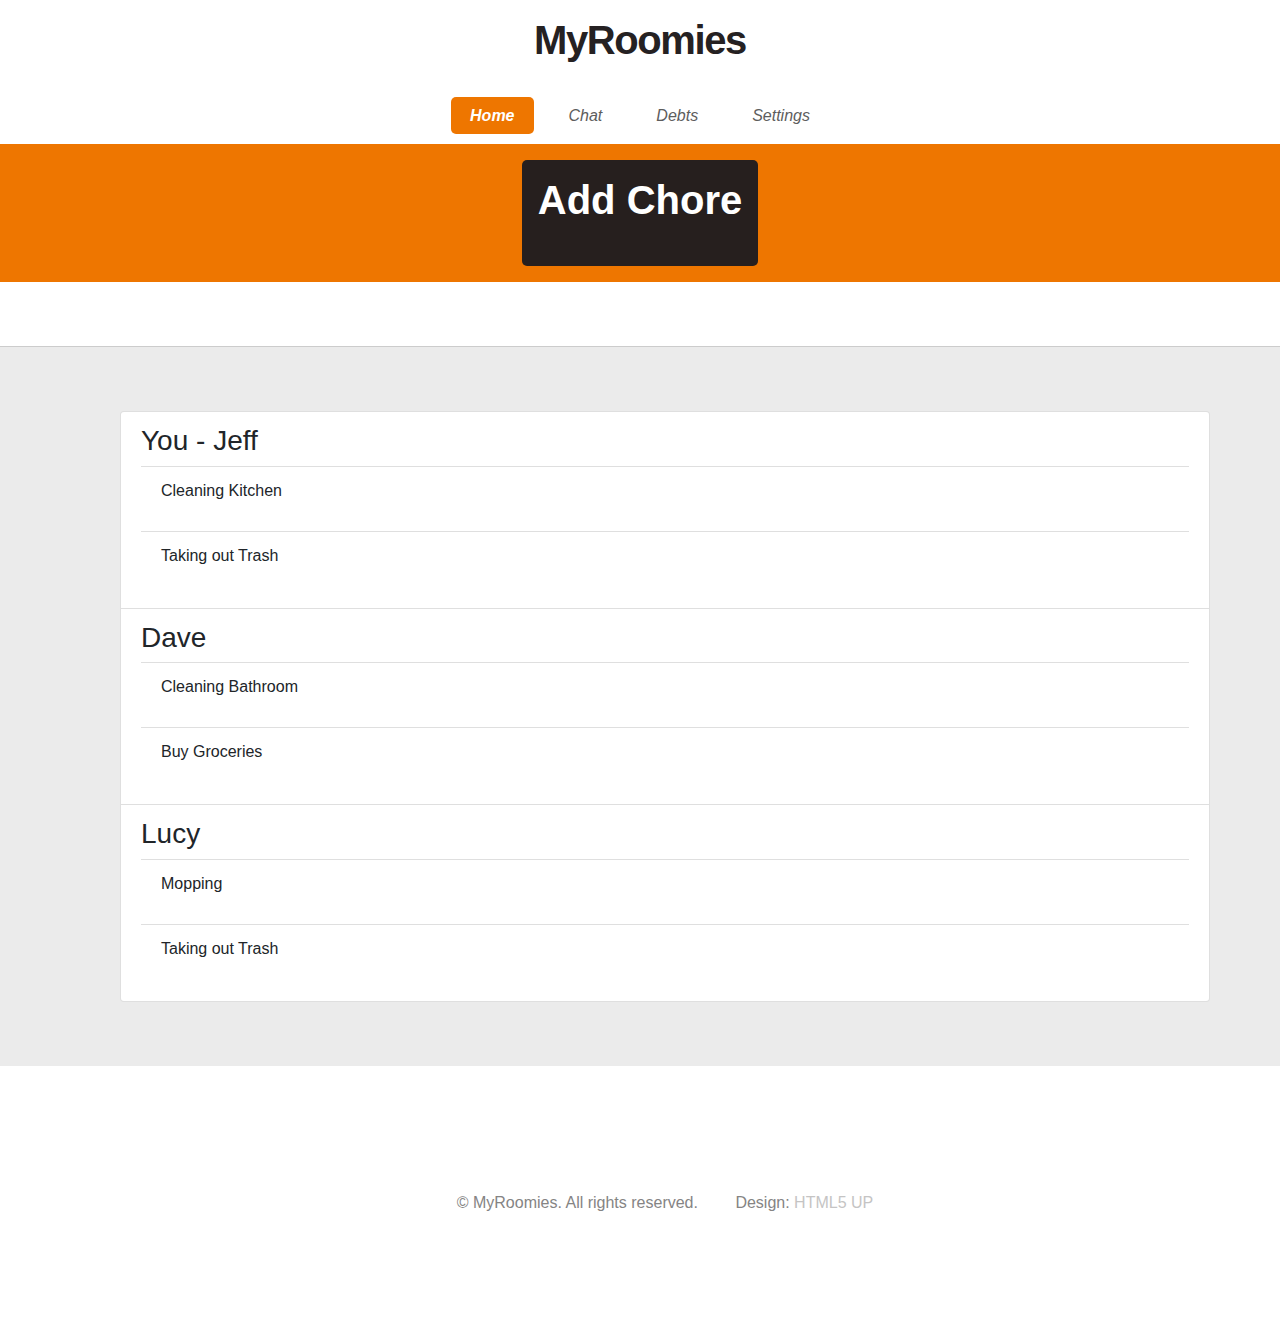
<file: index.html>
<!DOCTYPE HTML>
<!--
	MyRoomies by HTML5 UP
	html5up.net | @ajlkn
	Free for personal and commercial use under the CCA 3.0 license (html5up.net/license)
-->
<html>

<head>
	<title>MyRoomies</title>
	<meta charset="utf-8" />
	<meta name="viewport" content="width=device-width, initial-scale=1" />
	<!--[if lte IE 8]><script src="assets/js/ie/html5shiv.js"></script><![endif]-->
	<link rel="stylesheet" href="assets/css/main.css" />
	<link rel="stylesheet" href="https://maxcdn.bootstrapcdn.com/bootstrap/4.0.0/css/bootstrap.min.css" integrity="sha384-Gn5384xqQ1aoWXA+058RXPxPg6fy4IWvTNh0E263XmFcJlSAwiGgFAW/dAiS6JXm"
	 crossorigin="anonymous">
	<link rel="stylesheet" href="https://use.fontawesome.com/releases/v5.0.12/css/all.css" integrity="sha384-G0fIWCsCzJIMAVNQPfjH08cyYaUtMwjJwqiRKxxE/rx96Uroj1BtIQ6MLJuheaO9"
	 crossorigin="anonymous">


	<!-- Scripts -->
	<script src="assets/js/jquery.min.js"></script>
	<script src="assets/js/jquery.dropotron.min.js"></script>
	<script src="assets/js/skel.min.js"></script>
	<script src="assets/js/skel-viewport.min.js"></script>
	<script src="assets/js/util.js"></script>
	<!--[if lte IE 8]><script src="assets/js/ie/respond.min.js"></script><![endif]-->
	<script src="assets/js/main.js"></script>
	<!-- Latest compiled JavaScript -->
	<script src="https://maxcdn.bootstrapcdn.com/bootstrap/4.0.0/js/bootstrap.min.js"></script>
	<!--[if lte IE 8]><link rel="stylesheet" href="assets/css/ie8.css" /><![endif]-->


	<script>
		$(document).on('click', '.check', function () {

			$(this).children().first().attr('class', "fas fa-check-circle");
		});

		$(document).on('click', '.remind', function () {
			$('#remindModal').modal('show');
		});

		$(document).on('click', '#add-chore', function() {
			$('#addModal').modal('show');
		});

		$(document).on('click', '#addnewchore', function() {
			//get name from input
			var chore = $('#new-chore-name').val();
			if(chore.trim()) {
				console.log(chore);
				//randomly assign the chore to someone
				var addindex = Math.floor((Math.random() * 3));
				var roommate = $('#roommates').children().get(addindex);
				var chorelist = $(roommate).find('ul');
				console.log(addindex);
				if(addindex == 0) {
					var classname = 'check';
					var icon = 'fas fa-bell';
				}
				else {
					var classname = 'remind';
					var icon = 'far fa-circle';
				}
				var newchore = '<li class="list-group-item"><div><p class="chore-name">'+ chore +'</p><div class="' + classname +'"><i class="'+ icon +'"></i></div></div></li>'
				console.log(classname);
				$(chorelist).append(newchore);
				$('#addModal').modal('hide');
			} else {

			}
		})

	</script>
</head>

<body class="homepage">
	<div id="page-wrapper">

		<!-- Header -->
		<div id="header-wrapper">
			<div id="header">

				<!-- Logo -->
				<h1>
					<a href="index.html">MyRoomies</a>
				</h1>

				<!-- Nav -->
				<nav id="nav">
					<ul>
						<li class="current">
							<a href="index.html">Home</a>
						</li>
						<li>
							<a href="chat.html">Chat</a>
						</li>
						<li>
							<a href="debts.html">Debts</a>
						</li>
						<li>
							<a href="settings.html">Settings</a>
						</li>
					</ul>
				</nav>

				<!-- Banner -->
				<section id="banner">
					<header>
						<h2 class='btnadd'>
							Add Chore
						</h2>
					</header>
				</section>

			</div>
		</div>

		<!-- Main -->
		<div id="main-wrapper">
			<div class="container">
				<div class="row">
					<div class="12u">
						<ul id='roommates' class='list-group'>
							<li class="list-group-item">
								<div>
									<h3>You - Jeff</h3>
									<ul class="list-group list-group-flush">
										<li class="list-group-item">
											<div>
												<p class='chore-name'>Cleaning Kitchen</p>
												<div class='check'>
													<i class="far fa-circle"></i>
												</div>
											</div>
										</li>
										<li class="list-group-item">
											<div>
												<p class='chore-name'>Taking out Trash</p>
												<div class='check'>
													<i class="far fa-circle"></i>
												</div>
											</div>
										</li>
									</ul>
								</div>
							</li>
							<li class="list-group-item">
								<div>
									<h3>Dave</h3>
									<ul class="list-group list-group-flush">
										<li class="list-group-item">
											<div>
												<p class='chore-name'>Cleaning Bathroom</p>
												<div class='remind'>
													<i class="fas fa-bell"></i>
												</div>
											</div>
										</li>
										<li class="list-group-item">
											<div>
												<p class='chore-name'>Buy Groceries</p>
												<div class='remind'>
													<i class="fas fa-bell"></i>
												</div>
											</div>
										</li>
									</ul>
								</div>
							</li>
							<li class="list-group-item">
								<div>
									<h3>Lucy</h3>
									<ul class="list-group list-group-flush">
										<li class="list-group-item">
											<div>
												<p class='chore-name'>Mopping</p>
												<div class='remind'>
													<i class="fas fa-bell"></i>
												</div>
											</div>
										</li>
										<li class="list-group-item">
											<div>
												<p class='chore-name'>Taking out Trash</p>
												<div class='remind'>
													<i class="fas fa-bell"></i>
												</div>
											</div>
										</li>
									</ul>
								</div>
							</li>
						</ul>
					</div>
				</div>
			</div>
		</div>

		<!-- Footer -->
		<div id="footer-wrapper">
			<section id="footer" class="container">
				<div class="row">
					<div class="12u">

						<!-- Copyright -->
						<div id="copyright">
							<ul class="links">
								<li>&copy; MyRoomies. All rights reserved.</li>
								<li>Design:
									<a href="http://html5up.net">HTML5 UP</a>
								</li>
							</ul>
						</div>

					</div>
				</div>
			</section>
		</div>


		<!-- Modal -->
		<div class="modal fade" id="remindModal" tabindex="-1" role="dialog" aria-labelledby="remindModalLabel" aria-hidden="true">
			<div class="modal-dialog" role="document">
				<div class="modal-content">
					<div class="modal-header">
						<h5 class="modal-title" id="remindModalLabel">Success</h5>
						<button type="button" class="close" data-dismiss="modal" aria-label="Close">
							<span aria-hidden="true">&times;</span>
						</button>
					</div>
					<div class="modal-body">
						Reminder sent!
					</div>
					<div class="modal-footer">
						<button type="button" class="btn btn-primary" data-dismiss="modal">Dismiss</button>
					</div>
				</div>
			</div>
		</div>

		<div class="modal fade" id="addModal" tabindex="-1" role="dialog" aria-labelledby="addModalLabel" aria-hidden="true">
			<div class="modal-dialog" role="document">
				<div class="modal-content">
					<div class="modal-header">
						<h5 class="modal-title" id="addModalLabel">Success</h5>
						<button type="button" class="close" data-dismiss="modal" aria-label="Close">
							<span aria-hidden="true">&times;</span>
						</button>
					</div>
					<div class="modal-body">
						<form>
							<div class="form-group">
								<label for="new-chore-name" class="col-form-label">New Chore:</label>
								<input type="text" class="form-control" required type="text" id="new-chore-name">
							</div>
						</form>
					</div>
					<div class="modal-footer">
						<button type="button" class="btn btn-secondary" data-dismiss="modal">Cancel</button>
						<button type="submit" class="btn btn-primary" id='addnewchore'>Add</button>
					</div>
				</div>
			</div>
		</div>
	</div>
</body>

</html>
</file>
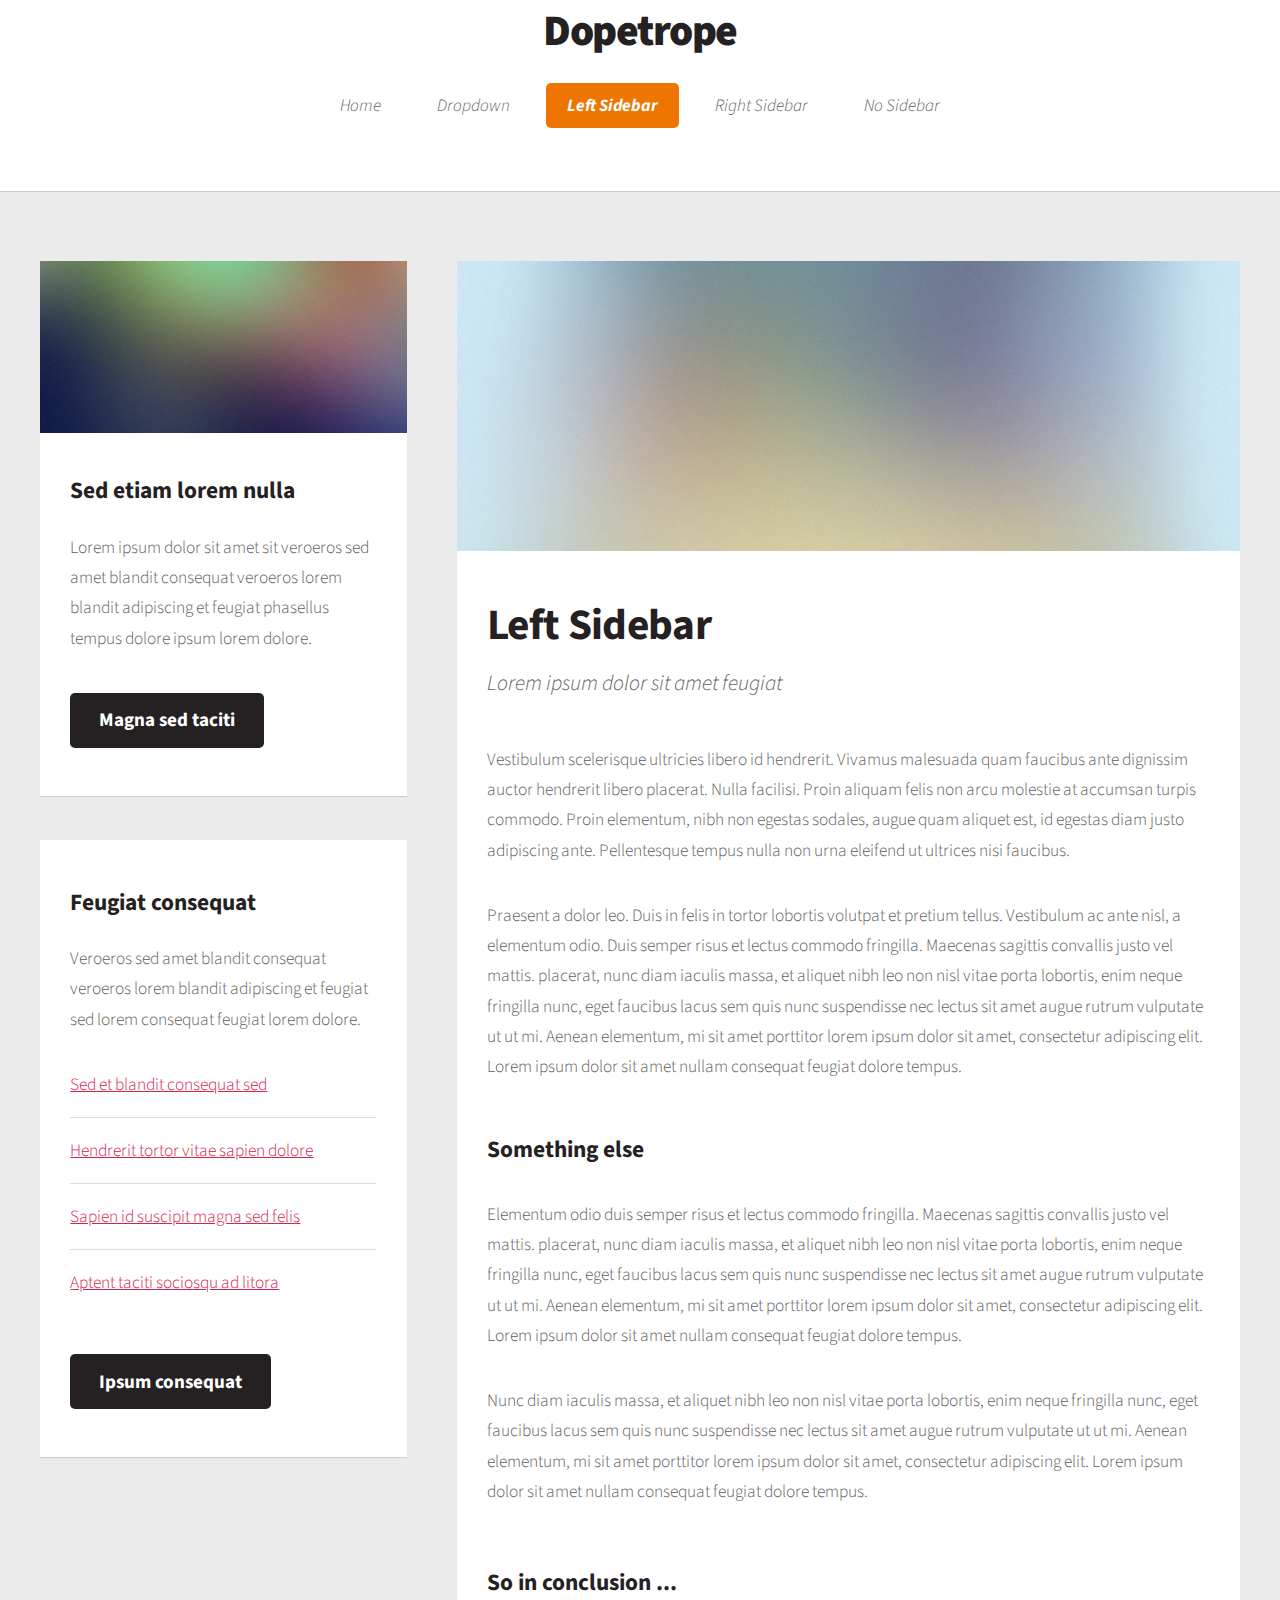
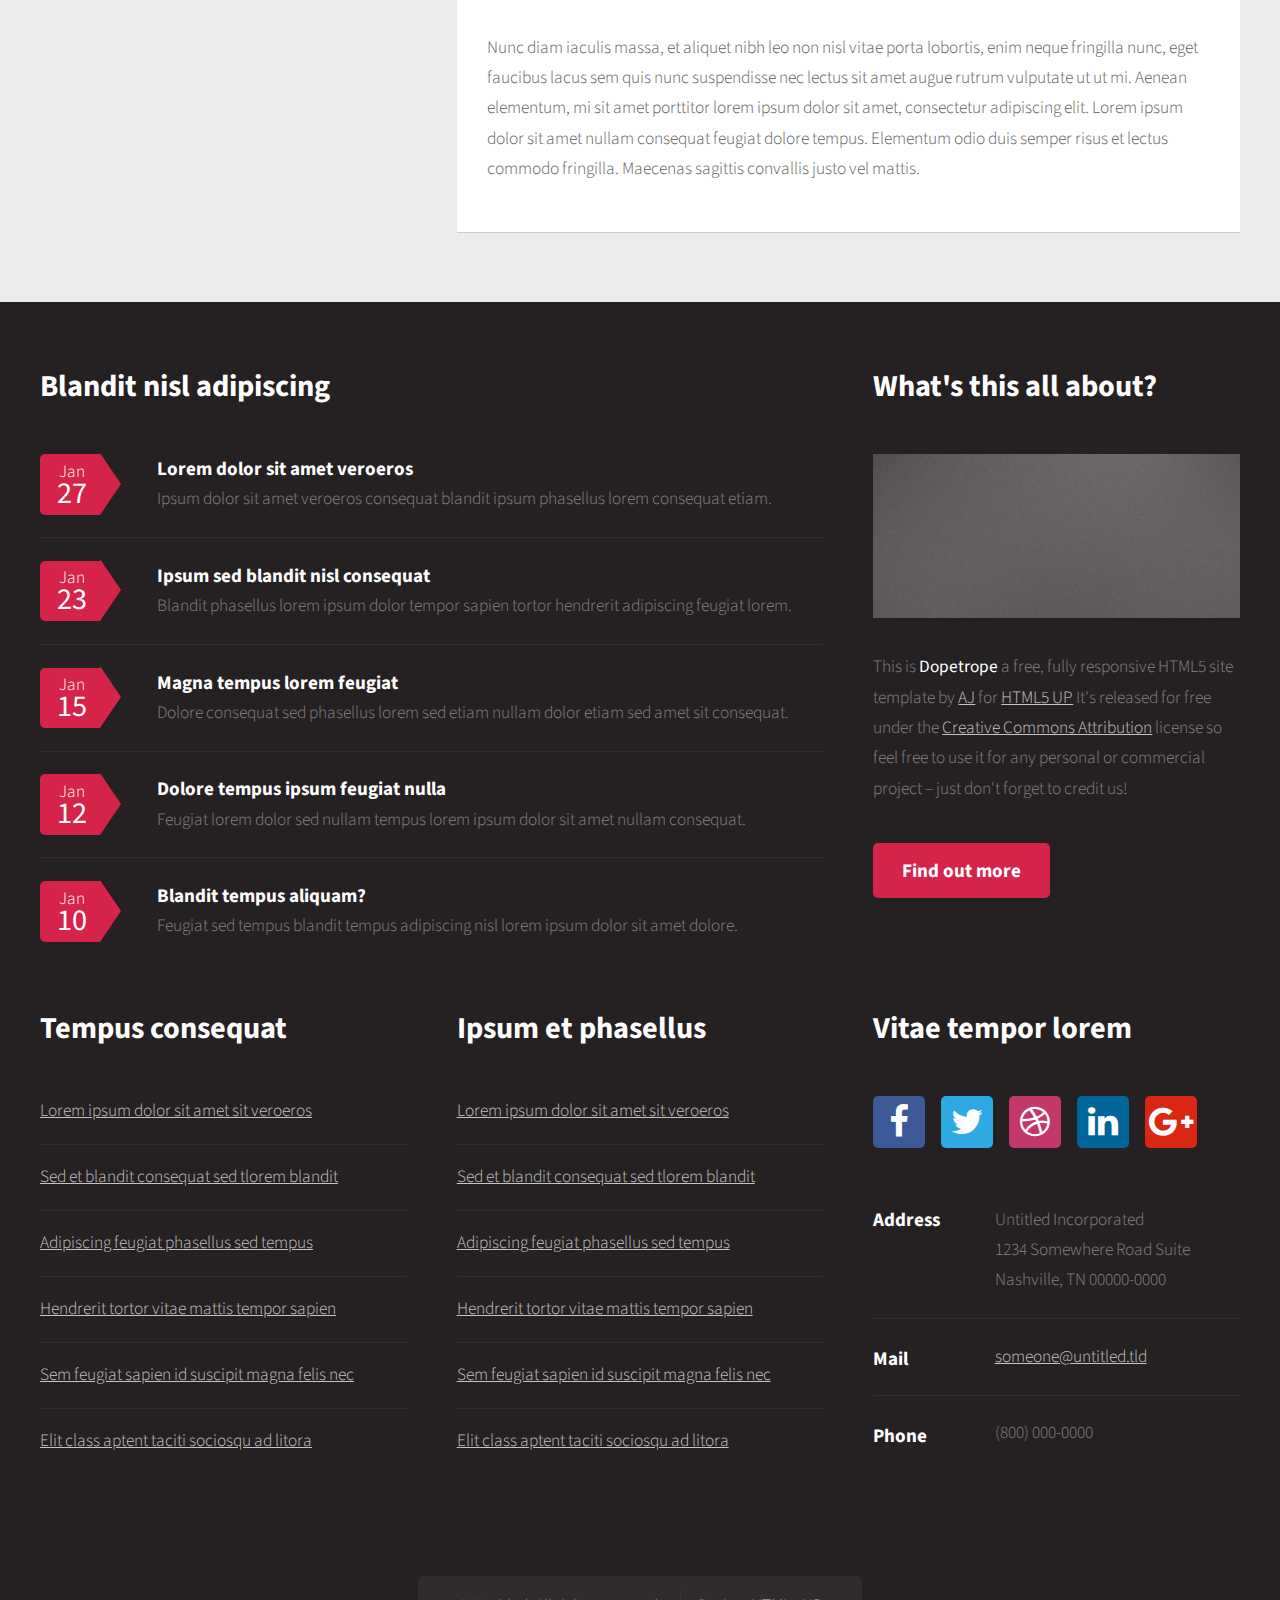
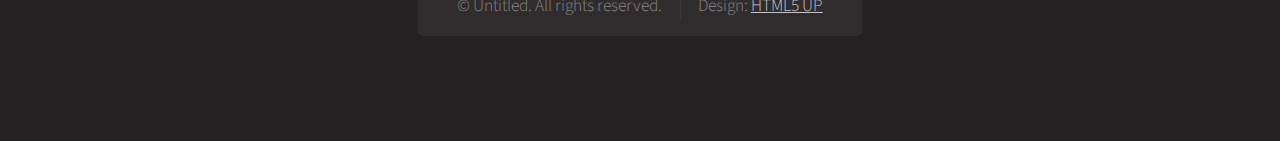
<file: left-sidebar.html>
<!DOCTYPE HTML>
<!--
	Dopetrope by HTML5 UP
	html5up.net | @ajlkn
	Free for personal and commercial use under the CCA 3.0 license (html5up.net/license)
-->
<html>
	<head>
		<title>Dopetrope by HTML5 UP</title>
		<meta charset="utf-8" />
		<meta name="viewport" content="width=device-width, initial-scale=1" />
		<!--[if lte IE 8]><script src="assets/js/ie/html5shiv.js"></script><![endif]-->
		<link rel="stylesheet" href="assets/css/main.css" />
		<!--[if lte IE 8]><link rel="stylesheet" href="assets/css/ie8.css" /><![endif]-->
	</head>
	<body class="left-sidebar">
		<div id="page-wrapper">

			<!-- Header -->
				<div id="header-wrapper">
					<div id="header">

						<!-- Logo -->
							<h1><a href="index.html">Dopetrope</a></h1>

						<!-- Nav -->
							<nav id="nav">
								<ul>
									<li><a href="index.html">Home</a></li>
									<li>
										<a href="#">Dropdown</a>
										<ul>
											<li><a href="#">Lorem ipsum dolor</a></li>
											<li><a href="#">Magna phasellus</a></li>
											<li><a href="#">Etiam dolore nisl</a></li>
											<li>
												<a href="#">Phasellus consequat</a>
												<ul>
													<li><a href="#">Magna phasellus</a></li>
													<li><a href="#">Etiam dolore nisl</a></li>
													<li><a href="#">Veroeros feugiat</a></li>
													<li><a href="#">Nisl sed aliquam</a></li>
													<li><a href="#">Dolore adipiscing</a></li>
												</ul>
											</li>
											<li><a href="#">Veroeros feugiat</a></li>
										</ul>
									</li>
									<li class="current"><a href="left-sidebar.html">Left Sidebar</a></li>
									<li><a href="right-sidebar.html">Right Sidebar</a></li>
									<li><a href="no-sidebar.html">No Sidebar</a></li>
								</ul>
							</nav>

					</div>
				</div>

			<!-- Main -->
				<div id="main-wrapper">
					<div class="container">
						<div class="row">
							<div class="4u 12u(mobile)">

								<!-- Sidebar -->
									<section class="box">
										<a href="#" class="image featured"><img src="images/pic09.jpg" alt="" /></a>
										<header>
											<h3>Sed etiam lorem nulla</h3>
										</header>
										<p>Lorem ipsum dolor sit amet sit veroeros sed amet blandit consequat veroeros lorem blandit  adipiscing et feugiat phasellus tempus dolore ipsum lorem dolore.</p>
										<footer>
											<a href="#" class="button alt">Magna sed taciti</a>
										</footer>
									</section>
									<section class="box">
										<header>
											<h3>Feugiat consequat</h3>
										</header>
										<p>Veroeros sed amet blandit consequat veroeros lorem blandit adipiscing et feugiat sed lorem consequat feugiat lorem dolore.</p>
										<ul class="divided">
											<li><a href="#">Sed et blandit consequat sed</a></li>
											<li><a href="#">Hendrerit tortor vitae sapien dolore</a></li>
											<li><a href="#">Sapien id suscipit magna sed felis</a></li>
											<li><a href="#">Aptent taciti sociosqu ad litora</a></li>
										</ul>
										<footer>
											<a href="#" class="button alt">Ipsum consequat</a>
										</footer>
									</section>

							</div>
							<div class="8u 12u(mobile) important(mobile)">

								<!-- Content -->
									<article class="box post">
										<a href="#" class="image featured"><img src="images/pic01.jpg" alt="" /></a>
										<header>
											<h2>Left Sidebar</h2>
											<p>Lorem ipsum dolor sit amet feugiat</p>
										</header>
										<p>
											Vestibulum scelerisque ultricies libero id hendrerit. Vivamus malesuada quam faucibus ante dignissim auctor
											hendrerit libero placerat. Nulla facilisi. Proin aliquam felis non arcu molestie at accumsan turpis commodo.
											Proin elementum, nibh non egestas sodales, augue quam aliquet est, id egestas diam justo adipiscing ante.
											Pellentesque tempus nulla non urna eleifend ut ultrices nisi faucibus.
										</p>
										<p>
											Praesent a dolor leo. Duis in felis in tortor lobortis volutpat et pretium tellus. Vestibulum ac ante nisl,
											a elementum odio. Duis semper risus et lectus commodo fringilla. Maecenas sagittis convallis justo vel mattis.
											placerat, nunc diam iaculis massa, et aliquet nibh leo non nisl vitae porta lobortis, enim neque fringilla nunc,
											eget faucibus lacus sem quis nunc suspendisse nec lectus sit amet augue rutrum vulputate ut ut mi. Aenean
											elementum, mi sit amet porttitor lorem ipsum dolor sit amet, consectetur adipiscing elit. Lorem ipsum dolor
											sit amet nullam consequat feugiat dolore tempus.
										</p>
										<section>
											<header>
												<h3>Something else</h3>
											</header>
											<p>
												Elementum odio duis semper risus et lectus commodo fringilla. Maecenas sagittis convallis justo vel mattis.
												placerat, nunc diam iaculis massa, et aliquet nibh leo non nisl vitae porta lobortis, enim neque fringilla nunc,
												eget faucibus lacus sem quis nunc suspendisse nec lectus sit amet augue rutrum vulputate ut ut mi. Aenean
												elementum, mi sit amet porttitor lorem ipsum dolor sit amet, consectetur adipiscing elit. Lorem ipsum dolor
												sit amet nullam consequat feugiat dolore tempus.
											</p>
											<p>
												Nunc diam iaculis massa, et aliquet nibh leo non nisl vitae porta lobortis, enim neque fringilla nunc,
												eget faucibus lacus sem quis nunc suspendisse nec lectus sit amet augue rutrum vulputate ut ut mi. Aenean
												elementum, mi sit amet porttitor lorem ipsum dolor sit amet, consectetur adipiscing elit. Lorem ipsum dolor
												sit amet nullam consequat feugiat dolore tempus.
											</p>
										</section>
										<section>
											<header>
												<h3>So in conclusion ...</h3>
											</header>
											<p>
												Nunc diam iaculis massa, et aliquet nibh leo non nisl vitae porta lobortis, enim neque fringilla nunc,
												eget faucibus lacus sem quis nunc suspendisse nec lectus sit amet augue rutrum vulputate ut ut mi. Aenean
												elementum, mi sit amet porttitor lorem ipsum dolor sit amet, consectetur adipiscing elit. Lorem ipsum dolor
												sit amet nullam consequat feugiat dolore tempus. Elementum odio duis semper risus et lectus commodo fringilla.
												Maecenas sagittis convallis justo vel mattis.
											</p>
										</section>
									</article>

							</div>
						</div>
					</div>
				</div>

			<!-- Footer -->
				<div id="footer-wrapper">
					<section id="footer" class="container">
						<div class="row">
							<div class="8u 12u(mobile)">
								<section>
									<header>
										<h2>Blandit nisl adipiscing</h2>
									</header>
									<ul class="dates">
										<li>
											<span class="date">Jan <strong>27</strong></span>
											<h3><a href="#">Lorem dolor sit amet veroeros</a></h3>
											<p>Ipsum dolor sit amet veroeros consequat blandit ipsum phasellus lorem consequat etiam.</p>
										</li>
										<li>
											<span class="date">Jan <strong>23</strong></span>
											<h3><a href="#">Ipsum sed blandit nisl consequat</a></h3>
											<p>Blandit phasellus lorem ipsum dolor tempor sapien tortor hendrerit adipiscing feugiat lorem.</p>
										</li>
										<li>
											<span class="date">Jan <strong>15</strong></span>
											<h3><a href="#">Magna tempus lorem feugiat</a></h3>
											<p>Dolore consequat sed phasellus lorem sed etiam nullam dolor etiam sed amet sit consequat.</p>
										</li>
										<li>
											<span class="date">Jan <strong>12</strong></span>
											<h3><a href="#">Dolore tempus ipsum feugiat nulla</a></h3>
											<p>Feugiat lorem dolor sed nullam tempus lorem ipsum dolor sit amet nullam consequat.</p>
										</li>
										<li>
											<span class="date">Jan <strong>10</strong></span>
											<h3><a href="#">Blandit tempus aliquam?</a></h3>
											<p>Feugiat sed tempus blandit tempus adipiscing nisl lorem ipsum dolor sit amet dolore.</p>
										</li>
									</ul>
								</section>
							</div>
							<div class="4u 12u(mobile)">
								<section>
									<header>
										<h2>What's this all about?</h2>
									</header>
									<a href="#" class="image featured"><img src="images/pic10.jpg" alt="" /></a>
									<p>
										This is <strong>Dopetrope</strong> a free, fully responsive HTML5 site template by
										<a href="http://twitter.com/ajlkn">AJ</a> for <a href="http://html5up.net/">HTML5 UP</a> It's released for free under
										the <a href="http://html5up.net/license/">Creative Commons Attribution</a> license so feel free to use it for any personal or commercial project &ndash; just don't forget to credit us!
									</p>
									<footer>
										<a href="#" class="button">Find out more</a>
									</footer>
								</section>
							</div>
						</div>
						<div class="row">
							<div class="4u 12u(mobile)">
								<section>
									<header>
										<h2>Tempus consequat</h2>
									</header>
									<ul class="divided">
										<li><a href="#">Lorem ipsum dolor sit amet sit veroeros</a></li>
										<li><a href="#">Sed et blandit consequat sed tlorem blandit</a></li>
										<li><a href="#">Adipiscing feugiat phasellus sed tempus</a></li>
										<li><a href="#">Hendrerit tortor vitae mattis tempor sapien</a></li>
										<li><a href="#">Sem feugiat sapien id suscipit magna felis nec</a></li>
										<li><a href="#">Elit class aptent taciti sociosqu ad litora</a></li>
									</ul>
								</section>
							</div>
							<div class="4u 12u(mobile)">
								<section>
									<header>
										<h2>Ipsum et phasellus</h2>
									</header>
									<ul class="divided">
										<li><a href="#">Lorem ipsum dolor sit amet sit veroeros</a></li>
										<li><a href="#">Sed et blandit consequat sed tlorem blandit</a></li>
										<li><a href="#">Adipiscing feugiat phasellus sed tempus</a></li>
										<li><a href="#">Hendrerit tortor vitae mattis tempor sapien</a></li>
										<li><a href="#">Sem feugiat sapien id suscipit magna felis nec</a></li>
										<li><a href="#">Elit class aptent taciti sociosqu ad litora</a></li>
									</ul>
								</section>
							</div>
							<div class="4u 12u(mobile)">
								<section>
									<header>
										<h2>Vitae tempor lorem</h2>
									</header>
									<ul class="social">
										<li><a class="icon fa-facebook" href="#"><span class="label">Facebook</span></a></li>
										<li><a class="icon fa-twitter" href="#"><span class="label">Twitter</span></a></li>
										<li><a class="icon fa-dribbble" href="#"><span class="label">Dribbble</span></a></li>
										<li><a class="icon fa-linkedin" href="#"><span class="label">LinkedIn</span></a></li>
										<li><a class="icon fa-google-plus" href="#"><span class="label">Google+</span></a></li>
									</ul>
									<ul class="contact">
										<li>
											<h3>Address</h3>
											<p>
												Untitled Incorporated<br />
												1234 Somewhere Road Suite<br />
												Nashville, TN 00000-0000
											</p>
										</li>
										<li>
											<h3>Mail</h3>
											<p><a href="#">someone@untitled.tld</a></p>
										</li>
										<li>
											<h3>Phone</h3>
											<p>(800) 000-0000</p>
										</li>
									</ul>
								</section>
							</div>
						</div>
						<div class="row">
							<div class="12u">

								<!-- Copyright -->
									<div id="copyright">
										<ul class="links">
											<li>&copy; Untitled. All rights reserved.</li><li>Design: <a href="http://html5up.net">HTML5 UP</a></li>
										</ul>
									</div>

							</div>
						</div>
					</section>
				</div>

		</div>

		<!-- Scripts -->
			<script src="assets/js/jquery.min.js"></script>
			<script src="assets/js/jquery.dropotron.min.js"></script>
			<script src="assets/js/skel.min.js"></script>
			<script src="assets/js/skel-viewport.min.js"></script>
			<script src="assets/js/util.js"></script>
			<!--[if lte IE 8]><script src="assets/js/ie/respond.min.js"></script><![endif]-->
			<script src="assets/js/main.js"></script>

	</body>
</html>
</file>
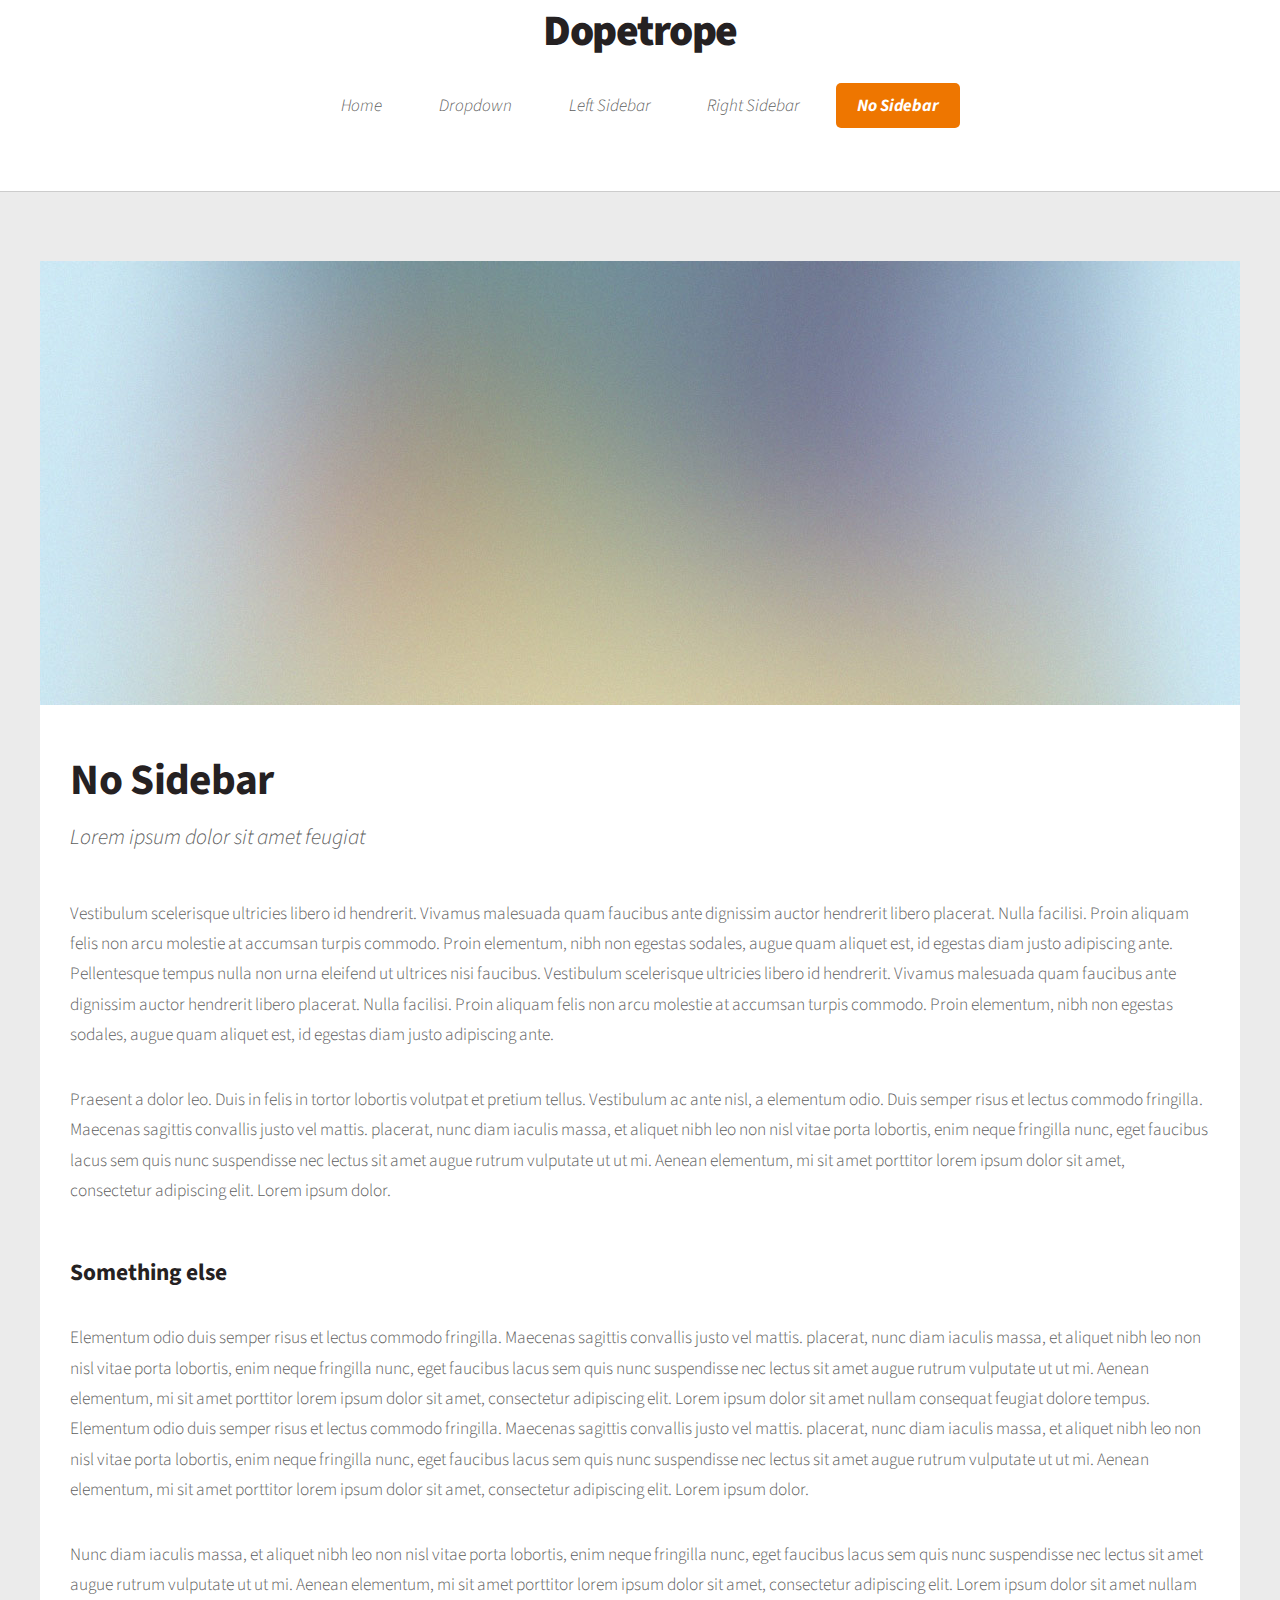
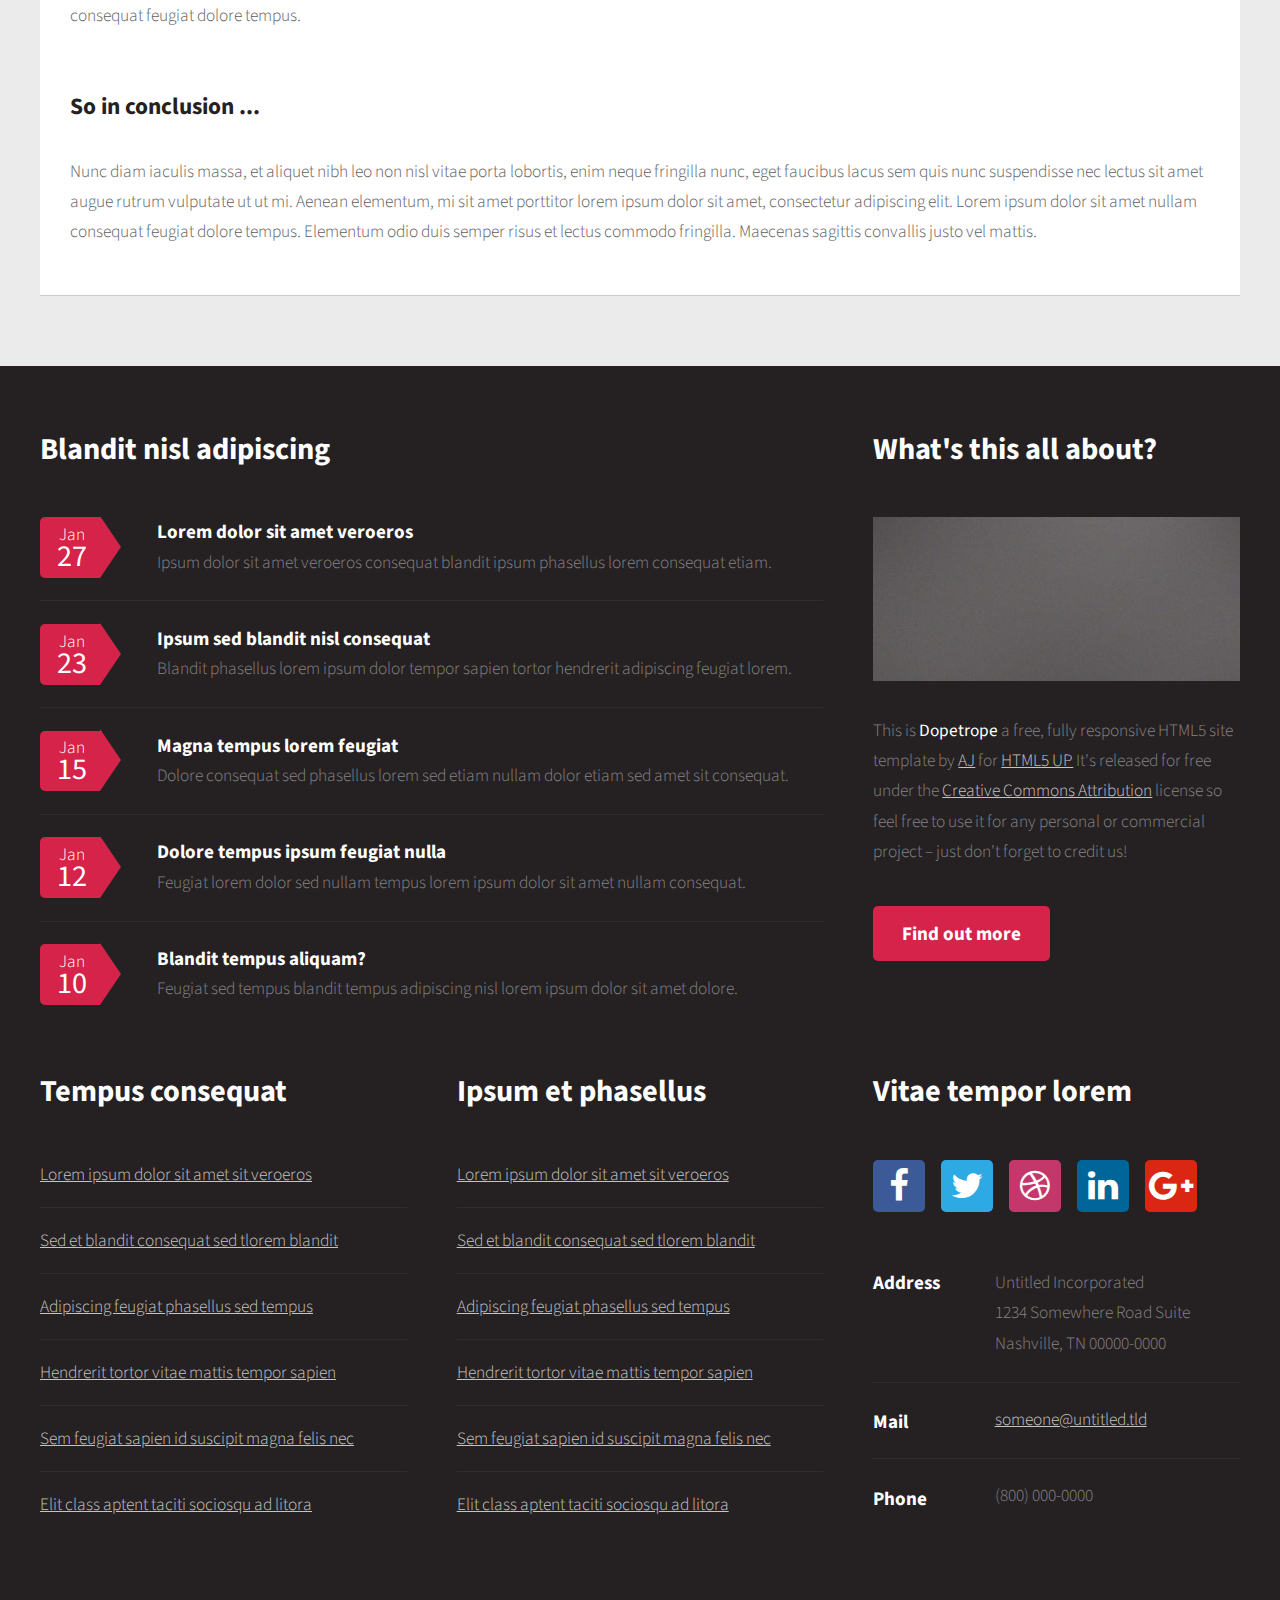
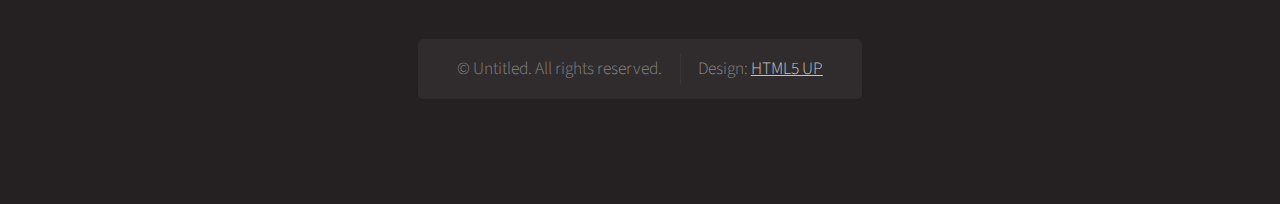
<file: no-sidebar.html>
<!DOCTYPE HTML>
<!--
	Dopetrope by HTML5 UP
	html5up.net | @ajlkn
	Free for personal and commercial use under the CCA 3.0 license (html5up.net/license)
-->
<html>
	<head>
		<title>Dopetrope by HTML5 UP</title>
		<meta charset="utf-8" />
		<meta name="viewport" content="width=device-width, initial-scale=1" />
		<!--[if lte IE 8]><script src="assets/js/ie/html5shiv.js"></script><![endif]-->
		<link rel="stylesheet" href="assets/css/main.css" />
		<!--[if lte IE 8]><link rel="stylesheet" href="assets/css/ie8.css" /><![endif]-->
	</head>
	<body class="no-sidebar">
		<div id="page-wrapper">

			<!-- Header -->
				<div id="header-wrapper">
					<div id="header">

						<!-- Logo -->
							<h1><a href="index.html">Dopetrope</a></h1>

						<!-- Nav -->
							<nav id="nav">
								<ul>
									<li><a href="index.html">Home</a></li>
									<li>
										<a href="#">Dropdown</a>
										<ul>
											<li><a href="#">Lorem ipsum dolor</a></li>
											<li><a href="#">Magna phasellus</a></li>
											<li><a href="#">Etiam dolore nisl</a></li>
											<li>
												<a href="#">Phasellus consequat</a>
												<ul>
													<li><a href="#">Magna phasellus</a></li>
													<li><a href="#">Etiam dolore nisl</a></li>
													<li><a href="#">Veroeros feugiat</a></li>
													<li><a href="#">Nisl sed aliquam</a></li>
													<li><a href="#">Dolore adipiscing</a></li>
												</ul>
											</li>
											<li><a href="#">Veroeros feugiat</a></li>
										</ul>
									</li>
									<li><a href="left-sidebar.html">Left Sidebar</a></li>
									<li><a href="right-sidebar.html">Right Sidebar</a></li>
									<li class="current"><a href="no-sidebar.html">No Sidebar</a></li>
								</ul>
							</nav>

					</div>
				</div>

			<!-- Main -->
				<div id="main-wrapper">
					<div class="container">

						<!-- Content -->
							<article class="box post">
								<a href="#" class="image featured"><img src="images/pic01.jpg" alt="" /></a>
								<header>
									<h2>No Sidebar</h2>
									<p>Lorem ipsum dolor sit amet feugiat</p>
								</header>
								<p>
									Vestibulum scelerisque ultricies libero id hendrerit. Vivamus malesuada quam faucibus ante dignissim auctor
									hendrerit libero placerat. Nulla facilisi. Proin aliquam felis non arcu molestie at accumsan turpis commodo.
									Proin elementum, nibh non egestas sodales, augue quam aliquet est, id egestas diam justo adipiscing ante.
									Pellentesque tempus nulla non urna eleifend ut ultrices nisi faucibus.
									Vestibulum scelerisque ultricies libero id hendrerit. Vivamus malesuada quam faucibus ante dignissim auctor
									hendrerit libero placerat. Nulla facilisi. Proin aliquam felis non arcu molestie at accumsan turpis commodo.
									Proin elementum, nibh non egestas sodales, augue quam aliquet est, id egestas diam justo adipiscing ante.
								</p>
								<p>
									Praesent a dolor leo. Duis in felis in tortor lobortis volutpat et pretium tellus. Vestibulum ac ante nisl,
									a elementum odio. Duis semper risus et lectus commodo fringilla. Maecenas sagittis convallis justo vel mattis.
									placerat, nunc diam iaculis massa, et aliquet nibh leo non nisl vitae porta lobortis, enim neque fringilla nunc,
									eget faucibus lacus sem quis nunc suspendisse nec lectus sit amet augue rutrum vulputate ut ut mi. Aenean
									elementum, mi sit amet porttitor lorem ipsum dolor sit amet, consectetur adipiscing elit. Lorem ipsum dolor.
								</p>
								<section>
									<header>
										<h3>Something else</h3>
									</header>
									<p>
										Elementum odio duis semper risus et lectus commodo fringilla. Maecenas sagittis convallis justo vel mattis.
										placerat, nunc diam iaculis massa, et aliquet nibh leo non nisl vitae porta lobortis, enim neque fringilla nunc,
										eget faucibus lacus sem quis nunc suspendisse nec lectus sit amet augue rutrum vulputate ut ut mi. Aenean
										elementum, mi sit amet porttitor lorem ipsum dolor sit amet, consectetur adipiscing elit. Lorem ipsum dolor
										sit amet nullam consequat feugiat dolore tempus.
										Elementum odio duis semper risus et lectus commodo fringilla. Maecenas sagittis convallis justo vel mattis.
										placerat, nunc diam iaculis massa, et aliquet nibh leo non nisl vitae porta lobortis, enim neque fringilla nunc,
										eget faucibus lacus sem quis nunc suspendisse nec lectus sit amet augue rutrum vulputate ut ut mi. Aenean
										elementum, mi sit amet porttitor lorem ipsum dolor sit amet, consectetur adipiscing elit. Lorem ipsum dolor.
									</p>
									<p>
										Nunc diam iaculis massa, et aliquet nibh leo non nisl vitae porta lobortis, enim neque fringilla nunc,
										eget faucibus lacus sem quis nunc suspendisse nec lectus sit amet augue rutrum vulputate ut ut mi. Aenean
										elementum, mi sit amet porttitor lorem ipsum dolor sit amet, consectetur adipiscing elit. Lorem ipsum dolor
										sit amet nullam consequat feugiat dolore tempus.
									</p>
								</section>
								<section>
									<header>
										<h3>So in conclusion ...</h3>
									</header>
									<p>
										Nunc diam iaculis massa, et aliquet nibh leo non nisl vitae porta lobortis, enim neque fringilla nunc,
										eget faucibus lacus sem quis nunc suspendisse nec lectus sit amet augue rutrum vulputate ut ut mi. Aenean
										elementum, mi sit amet porttitor lorem ipsum dolor sit amet, consectetur adipiscing elit. Lorem ipsum dolor
										sit amet nullam consequat feugiat dolore tempus. Elementum odio duis semper risus et lectus commodo fringilla.
										Maecenas sagittis convallis justo vel mattis.
									</p>
								</section>
							</article>

					</div>
				</div>

			<!-- Footer -->
				<div id="footer-wrapper">
					<section id="footer" class="container">
						<div class="row">
							<div class="8u 12u(mobile)">
								<section>
									<header>
										<h2>Blandit nisl adipiscing</h2>
									</header>
									<ul class="dates">
										<li>
											<span class="date">Jan <strong>27</strong></span>
											<h3><a href="#">Lorem dolor sit amet veroeros</a></h3>
											<p>Ipsum dolor sit amet veroeros consequat blandit ipsum phasellus lorem consequat etiam.</p>
										</li>
										<li>
											<span class="date">Jan <strong>23</strong></span>
											<h3><a href="#">Ipsum sed blandit nisl consequat</a></h3>
											<p>Blandit phasellus lorem ipsum dolor tempor sapien tortor hendrerit adipiscing feugiat lorem.</p>
										</li>
										<li>
											<span class="date">Jan <strong>15</strong></span>
											<h3><a href="#">Magna tempus lorem feugiat</a></h3>
											<p>Dolore consequat sed phasellus lorem sed etiam nullam dolor etiam sed amet sit consequat.</p>
										</li>
										<li>
											<span class="date">Jan <strong>12</strong></span>
											<h3><a href="#">Dolore tempus ipsum feugiat nulla</a></h3>
											<p>Feugiat lorem dolor sed nullam tempus lorem ipsum dolor sit amet nullam consequat.</p>
										</li>
										<li>
											<span class="date">Jan <strong>10</strong></span>
											<h3><a href="#">Blandit tempus aliquam?</a></h3>
											<p>Feugiat sed tempus blandit tempus adipiscing nisl lorem ipsum dolor sit amet dolore.</p>
										</li>
									</ul>
								</section>
							</div>
							<div class="4u 12u(mobile)">
								<section>
									<header>
										<h2>What's this all about?</h2>
									</header>
									<a href="#" class="image featured"><img src="images/pic10.jpg" alt="" /></a>
									<p>
										This is <strong>Dopetrope</strong> a free, fully responsive HTML5 site template by
										<a href="http://twitter.com/ajlkn">AJ</a> for <a href="http://html5up.net/">HTML5 UP</a> It's released for free under
										the <a href="http://html5up.net/license/">Creative Commons Attribution</a> license so feel free to use it for any personal or commercial project &ndash; just don't forget to credit us!
									</p>
									<footer>
										<a href="#" class="button">Find out more</a>
									</footer>
								</section>
							</div>
						</div>
						<div class="row">
							<div class="4u 12u(mobile)">
								<section>
									<header>
										<h2>Tempus consequat</h2>
									</header>
									<ul class="divided">
										<li><a href="#">Lorem ipsum dolor sit amet sit veroeros</a></li>
										<li><a href="#">Sed et blandit consequat sed tlorem blandit</a></li>
										<li><a href="#">Adipiscing feugiat phasellus sed tempus</a></li>
										<li><a href="#">Hendrerit tortor vitae mattis tempor sapien</a></li>
										<li><a href="#">Sem feugiat sapien id suscipit magna felis nec</a></li>
										<li><a href="#">Elit class aptent taciti sociosqu ad litora</a></li>
									</ul>
								</section>
							</div>
							<div class="4u 12u(mobile)">
								<section>
									<header>
										<h2>Ipsum et phasellus</h2>
									</header>
									<ul class="divided">
										<li><a href="#">Lorem ipsum dolor sit amet sit veroeros</a></li>
										<li><a href="#">Sed et blandit consequat sed tlorem blandit</a></li>
										<li><a href="#">Adipiscing feugiat phasellus sed tempus</a></li>
										<li><a href="#">Hendrerit tortor vitae mattis tempor sapien</a></li>
										<li><a href="#">Sem feugiat sapien id suscipit magna felis nec</a></li>
										<li><a href="#">Elit class aptent taciti sociosqu ad litora</a></li>
									</ul>
								</section>
							</div>
							<div class="4u 12u(mobile)">
								<section>
									<header>
										<h2>Vitae tempor lorem</h2>
									</header>
									<ul class="social">
										<li><a class="icon fa-facebook" href="#"><span class="label">Facebook</span></a></li>
										<li><a class="icon fa-twitter" href="#"><span class="label">Twitter</span></a></li>
										<li><a class="icon fa-dribbble" href="#"><span class="label">Dribbble</span></a></li>
										<li><a class="icon fa-linkedin" href="#"><span class="label">LinkedIn</span></a></li>
										<li><a class="icon fa-google-plus" href="#"><span class="label">Google+</span></a></li>
									</ul>
									<ul class="contact">
										<li>
											<h3>Address</h3>
											<p>
												Untitled Incorporated<br />
												1234 Somewhere Road Suite<br />
												Nashville, TN 00000-0000
											</p>
										</li>
										<li>
											<h3>Mail</h3>
											<p><a href="#">someone@untitled.tld</a></p>
										</li>
										<li>
											<h3>Phone</h3>
											<p>(800) 000-0000</p>
										</li>
									</ul>
								</section>
							</div>
						</div>
						<div class="row">
							<div class="12u">

								<!-- Copyright -->
									<div id="copyright">
										<ul class="links">
											<li>&copy; Untitled. All rights reserved.</li><li>Design: <a href="http://html5up.net">HTML5 UP</a></li>
										</ul>
									</div>

							</div>
						</div>
					</section>
				</div>

		</div>

		<!-- Scripts -->
			<script src="assets/js/jquery.min.js"></script>
			<script src="assets/js/jquery.dropotron.min.js"></script>
			<script src="assets/js/skel.min.js"></script>
			<script src="assets/js/skel-viewport.min.js"></script>
			<script src="assets/js/util.js"></script>
			<!--[if lte IE 8]><script src="assets/js/ie/respond.min.js"></script><![endif]-->
			<script src="assets/js/main.js"></script>

	</body>
</html>
</file>
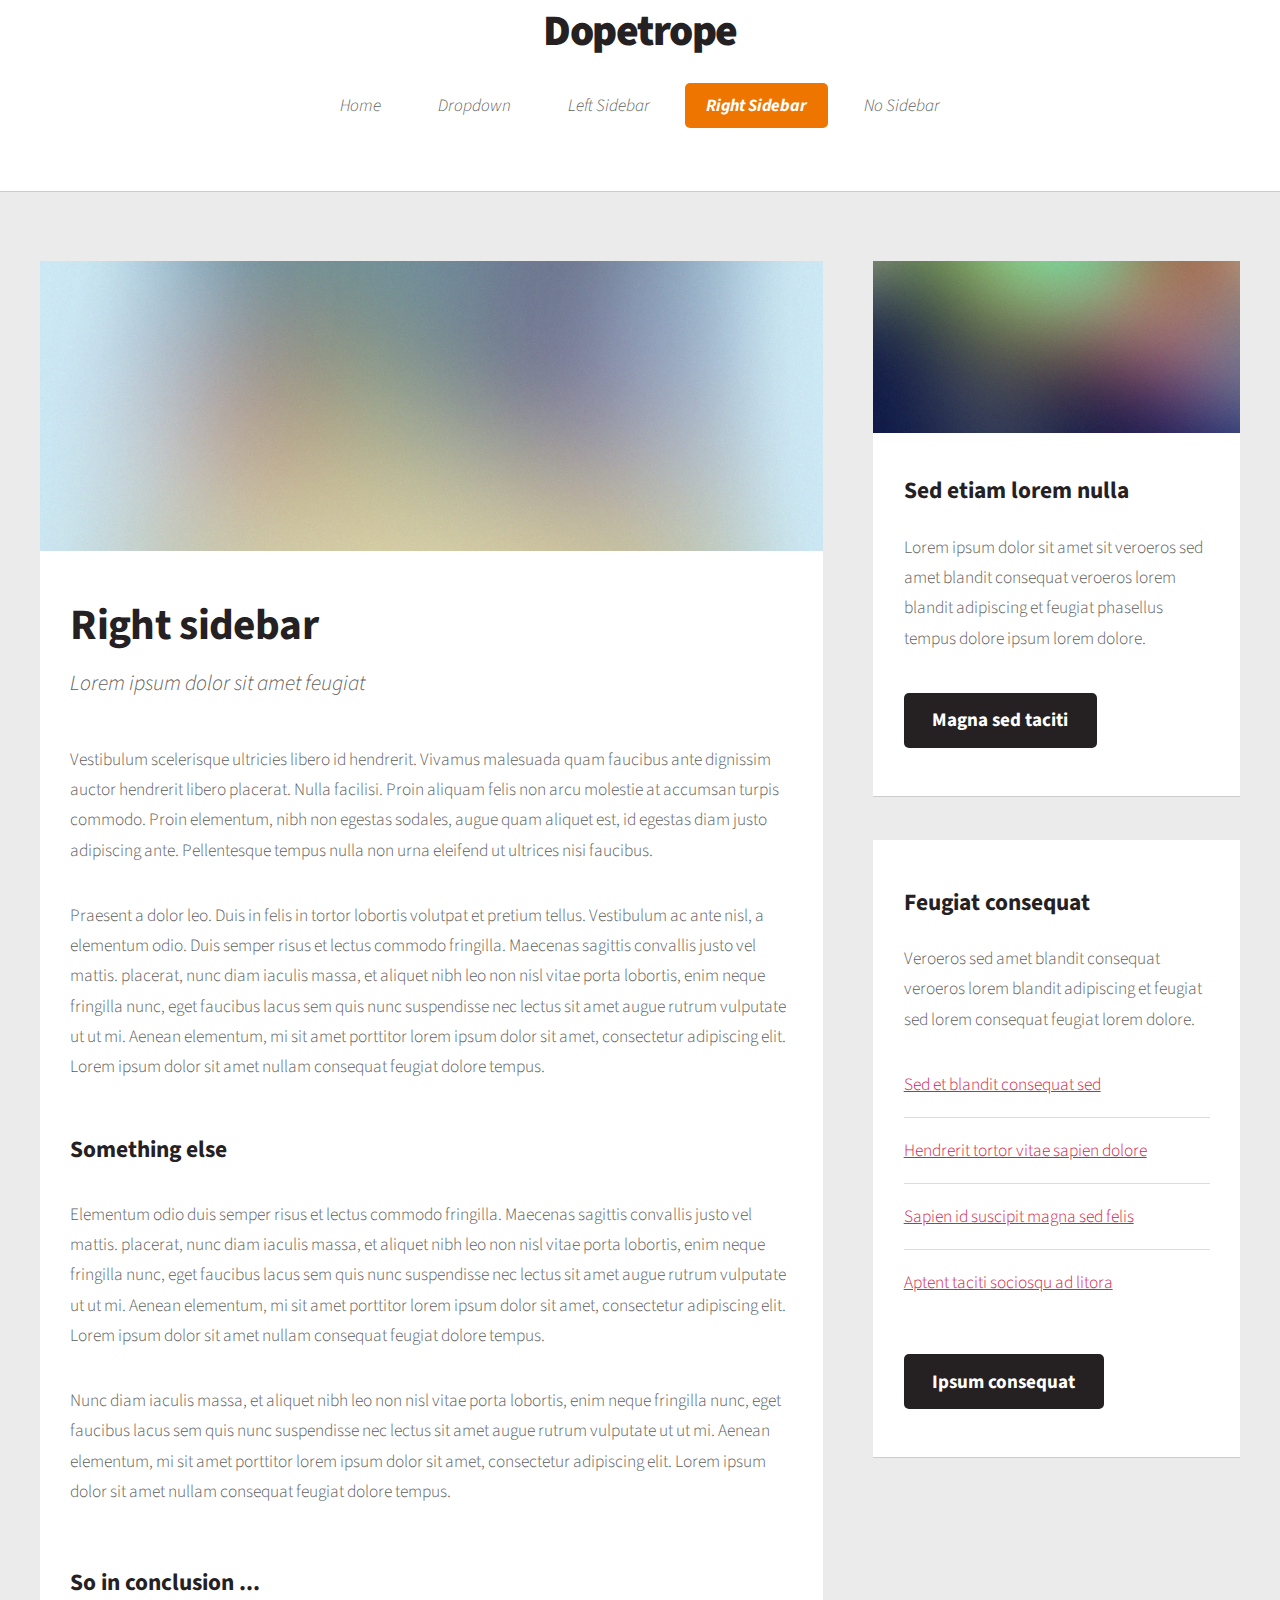
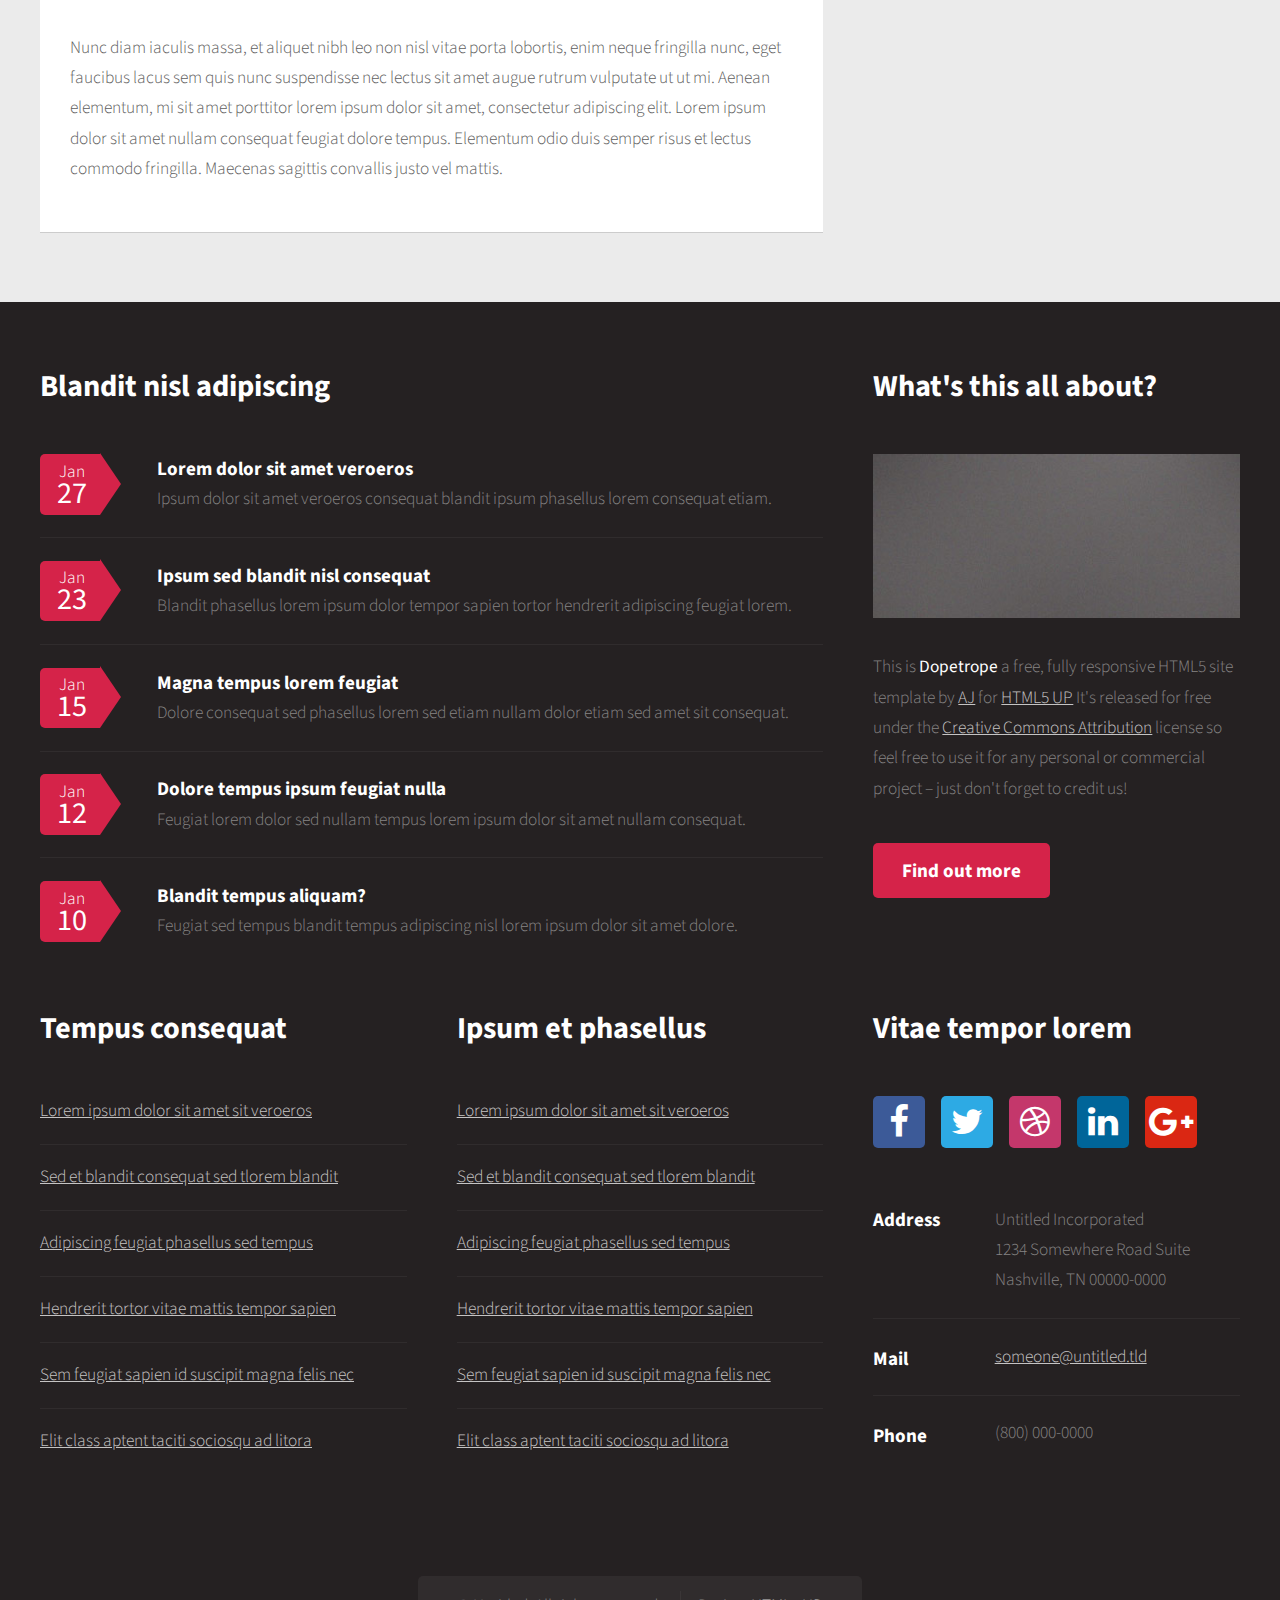
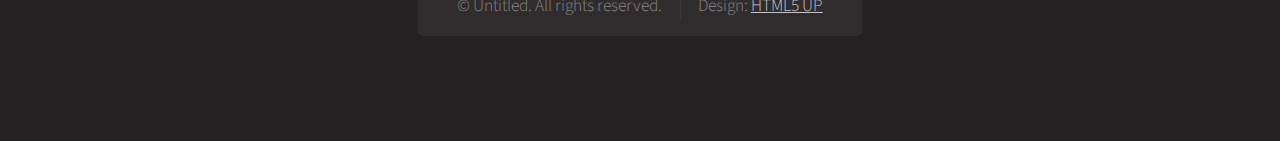
<file: right-sidebar.html>
<!DOCTYPE HTML>
<!--
	Dopetrope by HTML5 UP
	html5up.net | @ajlkn
	Free for personal and commercial use under the CCA 3.0 license (html5up.net/license)
-->
<html>
	<head>
		<title>Dopetrope by HTML5 UP</title>
		<meta charset="utf-8" />
		<meta name="viewport" content="width=device-width, initial-scale=1" />
		<!--[if lte IE 8]><script src="assets/js/ie/html5shiv.js"></script><![endif]-->
		<link rel="stylesheet" href="assets/css/main.css" />
		<!--[if lte IE 8]><link rel="stylesheet" href="assets/css/ie8.css" /><![endif]-->
	</head>
	<body class="right-sidebar">
		<div id="page-wrapper">

			<!-- Header -->
				<div id="header-wrapper">
					<div id="header">

						<!-- Logo -->
							<h1><a href="index.html">Dopetrope</a></h1>

						<!-- Nav -->
							<nav id="nav">
								<ul>
									<li><a href="index.html">Home</a></li>
									<li>
										<a href="#">Dropdown</a>
										<ul>
											<li><a href="#">Lorem ipsum dolor</a></li>
											<li><a href="#">Magna phasellus</a></li>
											<li><a href="#">Etiam dolore nisl</a></li>
											<li>
												<a href="#">Phasellus consequat</a>
												<ul>
													<li><a href="#">Magna phasellus</a></li>
													<li><a href="#">Etiam dolore nisl</a></li>
													<li><a href="#">Veroeros feugiat</a></li>
													<li><a href="#">Nisl sed aliquam</a></li>
													<li><a href="#">Dolore adipiscing</a></li>
												</ul>
											</li>
											<li><a href="#">Veroeros feugiat</a></li>
										</ul>
									</li>
									<li><a href="left-sidebar.html">Left Sidebar</a></li>
									<li class="current"><a href="right-sidebar.html">Right Sidebar</a></li>
									<li><a href="no-sidebar.html">No Sidebar</a></li>
								</ul>
							</nav>

					</div>
				</div>

			<!-- Main -->
				<div id="main-wrapper">
					<div class="container">
						<div class="row">
							<div class="8u 12u(mobile)">

								<!-- Content -->
									<article class="box post">
										<a href="#" class="image featured"><img src="images/pic01.jpg" alt="" /></a>
										<header>
											<h2>Right sidebar</h2>
											<p>Lorem ipsum dolor sit amet feugiat</p>
										</header>
										<p>
											Vestibulum scelerisque ultricies libero id hendrerit. Vivamus malesuada quam faucibus ante dignissim auctor
											hendrerit libero placerat. Nulla facilisi. Proin aliquam felis non arcu molestie at accumsan turpis commodo.
											Proin elementum, nibh non egestas sodales, augue quam aliquet est, id egestas diam justo adipiscing ante.
											Pellentesque tempus nulla non urna eleifend ut ultrices nisi faucibus.
										</p>
										<p>
											Praesent a dolor leo. Duis in felis in tortor lobortis volutpat et pretium tellus. Vestibulum ac ante nisl,
											a elementum odio. Duis semper risus et lectus commodo fringilla. Maecenas sagittis convallis justo vel mattis.
											placerat, nunc diam iaculis massa, et aliquet nibh leo non nisl vitae porta lobortis, enim neque fringilla nunc,
											eget faucibus lacus sem quis nunc suspendisse nec lectus sit amet augue rutrum vulputate ut ut mi. Aenean
											elementum, mi sit amet porttitor lorem ipsum dolor sit amet, consectetur adipiscing elit. Lorem ipsum dolor
											sit amet nullam consequat feugiat dolore tempus.
										</p>
										<section>
											<header>
												<h3>Something else</h3>
											</header>
											<p>
												Elementum odio duis semper risus et lectus commodo fringilla. Maecenas sagittis convallis justo vel mattis.
												placerat, nunc diam iaculis massa, et aliquet nibh leo non nisl vitae porta lobortis, enim neque fringilla nunc,
												eget faucibus lacus sem quis nunc suspendisse nec lectus sit amet augue rutrum vulputate ut ut mi. Aenean
												elementum, mi sit amet porttitor lorem ipsum dolor sit amet, consectetur adipiscing elit. Lorem ipsum dolor
												sit amet nullam consequat feugiat dolore tempus.
											</p>
											<p>
												Nunc diam iaculis massa, et aliquet nibh leo non nisl vitae porta lobortis, enim neque fringilla nunc,
												eget faucibus lacus sem quis nunc suspendisse nec lectus sit amet augue rutrum vulputate ut ut mi. Aenean
												elementum, mi sit amet porttitor lorem ipsum dolor sit amet, consectetur adipiscing elit. Lorem ipsum dolor
												sit amet nullam consequat feugiat dolore tempus.
											</p>
										</section>
										<section>
											<header>
												<h3>So in conclusion ...</h3>
											</header>
											<p>
												Nunc diam iaculis massa, et aliquet nibh leo non nisl vitae porta lobortis, enim neque fringilla nunc,
												eget faucibus lacus sem quis nunc suspendisse nec lectus sit amet augue rutrum vulputate ut ut mi. Aenean
												elementum, mi sit amet porttitor lorem ipsum dolor sit amet, consectetur adipiscing elit. Lorem ipsum dolor
												sit amet nullam consequat feugiat dolore tempus. Elementum odio duis semper risus et lectus commodo fringilla.
												Maecenas sagittis convallis justo vel mattis.
											</p>
										</section>
									</article>

							</div>
							<div class="4u 12u(mobile)">

								<!-- Sidebar -->
									<section class="box">
										<a href="#" class="image featured"><img src="images/pic09.jpg" alt="" /></a>
										<header>
											<h3>Sed etiam lorem nulla</h3>
										</header>
										<p>Lorem ipsum dolor sit amet sit veroeros sed amet blandit consequat veroeros lorem blandit  adipiscing et feugiat phasellus tempus dolore ipsum lorem dolore.</p>
										<footer>
											<a href="#" class="button alt">Magna sed taciti</a>
										</footer>
									</section>
									<section class="box">
										<header>
											<h3>Feugiat consequat</h3>
										</header>
										<p>Veroeros sed amet blandit consequat veroeros lorem blandit adipiscing et feugiat sed lorem consequat feugiat lorem dolore.</p>
										<ul class="divided">
											<li><a href="#">Sed et blandit consequat sed</a></li>
											<li><a href="#">Hendrerit tortor vitae sapien dolore</a></li>
											<li><a href="#">Sapien id suscipit magna sed felis</a></li>
											<li><a href="#">Aptent taciti sociosqu ad litora</a></li>
										</ul>
										<footer>
											<a href="#" class="button alt">Ipsum consequat</a>
										</footer>
									</section>

							</div>
						</div>
					</div>
				</div>

			<!-- Footer -->
				<div id="footer-wrapper">
					<section id="footer" class="container">
						<div class="row">
							<div class="8u 12u(mobile)">
								<section>
									<header>
										<h2>Blandit nisl adipiscing</h2>
									</header>
									<ul class="dates">
										<li>
											<span class="date">Jan <strong>27</strong></span>
											<h3><a href="#">Lorem dolor sit amet veroeros</a></h3>
											<p>Ipsum dolor sit amet veroeros consequat blandit ipsum phasellus lorem consequat etiam.</p>
										</li>
										<li>
											<span class="date">Jan <strong>23</strong></span>
											<h3><a href="#">Ipsum sed blandit nisl consequat</a></h3>
											<p>Blandit phasellus lorem ipsum dolor tempor sapien tortor hendrerit adipiscing feugiat lorem.</p>
										</li>
										<li>
											<span class="date">Jan <strong>15</strong></span>
											<h3><a href="#">Magna tempus lorem feugiat</a></h3>
											<p>Dolore consequat sed phasellus lorem sed etiam nullam dolor etiam sed amet sit consequat.</p>
										</li>
										<li>
											<span class="date">Jan <strong>12</strong></span>
											<h3><a href="#">Dolore tempus ipsum feugiat nulla</a></h3>
											<p>Feugiat lorem dolor sed nullam tempus lorem ipsum dolor sit amet nullam consequat.</p>
										</li>
										<li>
											<span class="date">Jan <strong>10</strong></span>
											<h3><a href="#">Blandit tempus aliquam?</a></h3>
											<p>Feugiat sed tempus blandit tempus adipiscing nisl lorem ipsum dolor sit amet dolore.</p>
										</li>
									</ul>
								</section>
							</div>
							<div class="4u 12u(mobile)">
								<section>
									<header>
										<h2>What's this all about?</h2>
									</header>
									<a href="#" class="image featured"><img src="images/pic10.jpg" alt="" /></a>
									<p>
										This is <strong>Dopetrope</strong> a free, fully responsive HTML5 site template by
										<a href="http://twitter.com/ajlkn">AJ</a> for <a href="http://html5up.net/">HTML5 UP</a> It's released for free under
										the <a href="http://html5up.net/license/">Creative Commons Attribution</a> license so feel free to use it for any personal or commercial project &ndash; just don't forget to credit us!
									</p>
									<footer>
										<a href="#" class="button">Find out more</a>
									</footer>
								</section>
							</div>
						</div>
						<div class="row">
							<div class="4u 12u(mobile)">
								<section>
									<header>
										<h2>Tempus consequat</h2>
									</header>
									<ul class="divided">
										<li><a href="#">Lorem ipsum dolor sit amet sit veroeros</a></li>
										<li><a href="#">Sed et blandit consequat sed tlorem blandit</a></li>
										<li><a href="#">Adipiscing feugiat phasellus sed tempus</a></li>
										<li><a href="#">Hendrerit tortor vitae mattis tempor sapien</a></li>
										<li><a href="#">Sem feugiat sapien id suscipit magna felis nec</a></li>
										<li><a href="#">Elit class aptent taciti sociosqu ad litora</a></li>
									</ul>
								</section>
							</div>
							<div class="4u 12u(mobile)">
								<section>
									<header>
										<h2>Ipsum et phasellus</h2>
									</header>
									<ul class="divided">
										<li><a href="#">Lorem ipsum dolor sit amet sit veroeros</a></li>
										<li><a href="#">Sed et blandit consequat sed tlorem blandit</a></li>
										<li><a href="#">Adipiscing feugiat phasellus sed tempus</a></li>
										<li><a href="#">Hendrerit tortor vitae mattis tempor sapien</a></li>
										<li><a href="#">Sem feugiat sapien id suscipit magna felis nec</a></li>
										<li><a href="#">Elit class aptent taciti sociosqu ad litora</a></li>
									</ul>
								</section>
							</div>
							<div class="4u 12u(mobile)">
								<section>
									<header>
										<h2>Vitae tempor lorem</h2>
									</header>
									<ul class="social">
										<li><a class="icon fa-facebook" href="#"><span class="label">Facebook</span></a></li>
										<li><a class="icon fa-twitter" href="#"><span class="label">Twitter</span></a></li>
										<li><a class="icon fa-dribbble" href="#"><span class="label">Dribbble</span></a></li>
										<li><a class="icon fa-linkedin" href="#"><span class="label">LinkedIn</span></a></li>
										<li><a class="icon fa-google-plus" href="#"><span class="label">Google+</span></a></li>
									</ul>
									<ul class="contact">
										<li>
											<h3>Address</h3>
											<p>
												Untitled Incorporated<br />
												1234 Somewhere Road Suite<br />
												Nashville, TN 00000-0000
											</p>
										</li>
										<li>
											<h3>Mail</h3>
											<p><a href="#">someone@untitled.tld</a></p>
										</li>
										<li>
											<h3>Phone</h3>
											<p>(800) 000-0000</p>
										</li>
									</ul>
								</section>
							</div>
						</div>
						<div class="row">
							<div class="12u">

								<!-- Copyright -->
									<div id="copyright">
										<ul class="links">
											<li>&copy; Untitled. All rights reserved.</li><li>Design: <a href="http://html5up.net">HTML5 UP</a></li>
										</ul>
									</div>

							</div>
						</div>
					</section>
				</div>

		</div>

		<!-- Scripts -->
			<script src="assets/js/jquery.min.js"></script>
			<script src="assets/js/jquery.dropotron.min.js"></script>
			<script src="assets/js/skel.min.js"></script>
			<script src="assets/js/skel-viewport.min.js"></script>
			<script src="assets/js/util.js"></script>
			<!--[if lte IE 8]><script src="assets/js/ie/respond.min.js"></script><![endif]-->
			<script src="assets/js/main.js"></script>

	</body>
</html>
</file>
<file: assets/css/ie8.css>
/*
	Dopetrope by HTML5 UP
	html5up.net | @ajlkn
	Free for personal and commercial use under the CCA 3.0 license (html5up.net/license)
*/

/* Basic */

	form input[type=text],
	form input[type=password],
	form select,
	form textarea {
		position: relative;
		-ms-behavior: url("assets/js/ie/PIE.htc");
	}

	input[type="button"],
	input[type="submit"],
	input[type="reset"],
	button,
	.button,
	ul.social li a,
	.icon.featured,
	#copyright .links,
	#nav > ul > li > a {
		position: relative;
		-ms-behavior: url("assets/js/ie/PIE.htc");
	}

/* Nav */

	.dropotron {
		position: relative;
		-ms-behavior: url("assets/js/ie/PIE.htc");
	}

		.dropotron.level-0 {
			box-shadow: none !important;
		}

/* Banner */

	#banner {
		background-position: auto;
		background-size: contain;
		-ms-behavior: url("assets/js/ie/backgroundsize.min.htc");
	}
</file>
<file: assets/css/main.css>
@import url("font-awesome.min.css");
@import url("https://fonts.googleapis.com/css?family=Source+Sans+Pro:300,400,700,900,300italic");

/*
	MyRoomies by HTML5 UP
	html5up.net | @ajlkn
	Free for personal and commercial use under the CCA 3.0 license (html5up.net/license)
*/

/* Reset */

	html, body, div, span, applet, object, iframe, h1, h2, h3, h4, h5, h6, p, blockquote, pre, a, abbr, acronym, address, big, cite, code, del, dfn, em, img, ins, kbd, q, s, samp, small, strike, strong, sub, sup, tt, var, b, u, i, center, dl, dt, dd, ol, ul, li, fieldset, form, label, legend, table, caption, tbody, tfoot, thead, tr, th, td, article, aside, canvas, details, embed, figure, figcaption, footer, header, hgroup, menu, nav, output, ruby, section, summary, time, mark, audio, video {
		margin: 0;
		padding: 0;
		border: 0;
		font-size: 100%;
		font: inherit;
		vertical-align: baseline;
	}

	article, aside, details, figcaption, figure, footer, header, hgroup, menu, nav, section {
		display: block;
	}

	body {
		line-height: 1;
	}

	ol, ul {
		list-style: none;
	}

	blockquote, q {
		quotes: none;
	}

	blockquote:before, blockquote:after, q:before, q:after {
		content: '';
		content: none;
	}

	table {
		border-collapse: collapse;
		border-spacing: 0;
	}

	body {
		-webkit-text-size-adjust: none;
	}

/* Box Model */

	*, *:before, *:after {
		-moz-box-sizing: border-box;
		-webkit-box-sizing: border-box;
		box-sizing: border-box;
	}

/* Containers */

	.container {
		margin-left: auto;
		margin-right: auto;
	}

	.container.\31 25\25 {
		width: 100%;
		max-width: 1200px;
		min-width: 960px;
	}

	.container.\37 5\25 {
		width: 720px;
	}

	.container.\35 0\25 {
		width: 480px;
	}

	.container.\32 5\25 {
		width: 240px;
	}

	.container {
		width: 960px;
	}

	@media screen and (min-width: 737px) {

		.container.\31 25\25 {
			width: 100%;
			max-width: 1500px;
			min-width: 1200px;
		}

		.container.\37 5\25 {
			width: 900px;
		}

		.container.\35 0\25 {
			width: 600px;
		}

		.container.\32 5\25 {
			width: 300px;
		}

		.container {
			width: 1200px;
		}

	}

	@media screen and (min-width: 737px) and (max-width: 1200px) {

		.container.\31 25\25 {
			width: 100%;
			max-width: 1200px;
			min-width: 960px;
		}

		.container.\37 5\25 {
			width: 720px;
		}

		.container.\35 0\25 {
			width: 480px;
		}

		.container.\32 5\25 {
			width: 240px;
		}

		.container {
			width: 960px;
		}

	}

	@media screen and (max-width: 736px) {

		.container.\31 25\25 {
			width: 100%;
			max-width: 125%;
			min-width: 100%;
		}

		.container.\37 5\25 {
			width: 75%;
		}

		.container.\35 0\25 {
			width: 50%;
		}

		.container.\32 5\25 {
			width: 25%;
		}

		.container {
			width: 100% !important;
		}

	}

/* Grid */

	.row {
		border-bottom: solid 1px transparent;
		-moz-box-sizing: border-box;
		-webkit-box-sizing: border-box;
		box-sizing: border-box;
	}

	.row > * {
		float: left;
		-moz-box-sizing: border-box;
		-webkit-box-sizing: border-box;
		box-sizing: border-box;
	}

	.row:after, .row:before {
		content: '';
		display: block;
		clear: both;
		height: 0;
	}

	.row.uniform > * > :first-child {
		margin-top: 0;
	}

	.row.uniform > * > :last-child {
		margin-bottom: 0;
	}

	.row.\30 \25 > * {
		padding: 0 0 0 0px;
	}

	.row.\30 \25 {
		margin: 0 0 -1px 0px;
	}

	.row.uniform.\30 \25 > * {
		padding: 0px 0 0 0px;
	}

	.row.uniform.\30 \25 {
		margin: 0px 0 -1px 0px;
	}

	.row > * {
		padding: 0 0 0 40px;
	}

	.row {
		margin: 0 0 -1px -40px;
	}

	.row.uniform > * {
		padding: 40px 0 0 40px;
	}

	.row.uniform {
		margin: -40px 0 -1px -40px;
	}

	.row.\32 00\25 > * {
		padding: 0 0 0 80px;
	}

	.row.\32 00\25 {
		margin: 0 0 -1px -80px;
	}

	.row.uniform.\32 00\25 > * {
		padding: 80px 0 0 80px;
	}

	.row.uniform.\32 00\25 {
		margin: -80px 0 -1px -80px;
	}

	.row.\31 50\25 > * {
		padding: 0 0 0 60px;
	}

	.row.\31 50\25 {
		margin: 0 0 -1px -60px;
	}

	.row.uniform.\31 50\25 > * {
		padding: 60px 0 0 60px;
	}

	.row.uniform.\31 50\25 {
		margin: -60px 0 -1px -60px;
	}

	.row.\35 0\25 > * {
		padding: 0 0 0 20px;
	}

	.row.\35 0\25 {
		margin: 0 0 -1px -20px;
	}

	.row.uniform.\35 0\25 > * {
		padding: 20px 0 0 20px;
	}

	.row.uniform.\35 0\25 {
		margin: -20px 0 -1px -20px;
	}

	.row.\32 5\25 > * {
		padding: 0 0 0 10px;
	}

	.row.\32 5\25 {
		margin: 0 0 -1px -10px;
	}

	.row.uniform.\32 5\25 > * {
		padding: 10px 0 0 10px;
	}

	.row.uniform.\32 5\25 {
		margin: -10px 0 -1px -10px;
	}

	.\31 2u, .\31 2u\24 {
		width: 100%;
		clear: none;
		margin-left: 0;
	}

	.\31 1u, .\31 1u\24 {
		width: 91.6666666667%;
		clear: none;
		margin-left: 0;
	}

	.\31 0u, .\31 0u\24 {
		width: 83.3333333333%;
		clear: none;
		margin-left: 0;
	}

	.\39 u, .\39 u\24 {
		width: 75%;
		clear: none;
		margin-left: 0;
	}

	.\38 u, .\38 u\24 {
		width: 66.6666666667%;
		clear: none;
		margin-left: 0;
	}

	.\37 u, .\37 u\24 {
		width: 58.3333333333%;
		clear: none;
		margin-left: 0;
	}

	.\36 u, .\36 u\24 {
		width: 50%;
		clear: none;
		margin-left: 0;
	}

	.\35 u, .\35 u\24 {
		width: 41.6666666667%;
		clear: none;
		margin-left: 0;
	}

	.\34 u, .\34 u\24 {
		width: 33.3333333333%;
		clear: none;
		margin-left: 0;
	}

	.\33 u, .\33 u\24 {
		width: 25%;
		clear: none;
		margin-left: 0;
	}

	.\32 u, .\32 u\24 {
		width: 16.6666666667%;
		clear: none;
		margin-left: 0;
	}

	.\31 u, .\31 u\24 {
		width: 8.3333333333%;
		clear: none;
		margin-left: 0;
	}

	.\31 2u\24 + *,
	.\31 1u\24 + *,
	.\31 0u\24 + *,
	.\39 u\24 + *,
	.\38 u\24 + *,
	.\37 u\24 + *,
	.\36 u\24 + *,
	.\35 u\24 + *,
	.\34 u\24 + *,
	.\33 u\24 + *,
	.\32 u\24 + *,
	.\31 u\24 + * {
		clear: left;
	}

	.\-11u {
		margin-left: 91.66667%;
	}

	.\-10u {
		margin-left: 83.33333%;
	}

	.\-9u {
		margin-left: 75%;
	}

	.\-8u {
		margin-left: 66.66667%;
	}

	.\-7u {
		margin-left: 58.33333%;
	}

	.\-6u {
		margin-left: 50%;
	}

	.\-5u {
		margin-left: 41.66667%;
	}

	.\-4u {
		margin-left: 33.33333%;
	}

	.\-3u {
		margin-left: 25%;
	}

	.\-2u {
		margin-left: 16.66667%;
	}

	.\-1u {
		margin-left: 8.33333%;
	}

	@media screen and (min-width: 737px) {

		.row > * {
			padding: 50px 0 0 50px;
		}

		.row {
			margin: -50px 0 -1px -50px;
		}

		.row.uniform > * {
			padding: 50px 0 0 50px;
		}

		.row.uniform {
			margin: -50px 0 -1px -50px;
		}

		.row.\32 00\25 > * {
			padding: 100px 0 0 100px;
		}

		.row.\32 00\25 {
			margin: -100px 0 -1px -100px;
		}

		.row.uniform.\32 00\25 > * {
			padding: 100px 0 0 100px;
		}

		.row.uniform.\32 00\25 {
			margin: -100px 0 -1px -100px;
		}

		.row.\31 50\25 > * {
			padding: 75px 0 0 75px;
		}

		.row.\31 50\25 {
			margin: -75px 0 -1px -75px;
		}

		.row.uniform.\31 50\25 > * {
			padding: 75px 0 0 75px;
		}

		.row.uniform.\31 50\25 {
			margin: -75px 0 -1px -75px;
		}

		.row.\35 0\25 > * {
			padding: 25px 0 0 25px;
		}

		.row.\35 0\25 {
			margin: -25px 0 -1px -25px;
		}

		.row.uniform.\35 0\25 > * {
			padding: 25px 0 0 25px;
		}

		.row.uniform.\35 0\25 {
			margin: -25px 0 -1px -25px;
		}

		.row.\32 5\25 > * {
			padding: 12.5px 0 0 12.5px;
		}

		.row.\32 5\25 {
			margin: -12.5px 0 -1px -12.5px;
		}

		.row.uniform.\32 5\25 > * {
			padding: 12.5px 0 0 12.5px;
		}

		.row.uniform.\32 5\25 {
			margin: -12.5px 0 -1px -12.5px;
		}

		.\31 2u\28desktop\29, .\31 2u\24\28desktop\29 {
			width: 100%;
			clear: none;
			margin-left: 0;
		}

		.\31 1u\28desktop\29, .\31 1u\24\28desktop\29 {
			width: 91.6666666667%;
			clear: none;
			margin-left: 0;
		}

		.\31 0u\28desktop\29, .\31 0u\24\28desktop\29 {
			width: 83.3333333333%;
			clear: none;
			margin-left: 0;
		}

		.\39 u\28desktop\29, .\39 u\24\28desktop\29 {
			width: 75%;
			clear: none;
			margin-left: 0;
		}

		.\38 u\28desktop\29, .\38 u\24\28desktop\29 {
			width: 66.6666666667%;
			clear: none;
			margin-left: 0;
		}

		.\37 u\28desktop\29, .\37 u\24\28desktop\29 {
			width: 58.3333333333%;
			clear: none;
			margin-left: 0;
		}

		.\36 u\28desktop\29, .\36 u\24\28desktop\29 {
			width: 50%;
			clear: none;
			margin-left: 0;
		}

		.\35 u\28desktop\29, .\35 u\24\28desktop\29 {
			width: 41.6666666667%;
			clear: none;
			margin-left: 0;
		}

		.\34 u\28desktop\29, .\34 u\24\28desktop\29 {
			width: 33.3333333333%;
			clear: none;
			margin-left: 0;
		}

		.\33 u\28desktop\29, .\33 u\24\28desktop\29 {
			width: 25%;
			clear: none;
			margin-left: 0;
		}

		.\32 u\28desktop\29, .\32 u\24\28desktop\29 {
			width: 16.6666666667%;
			clear: none;
			margin-left: 0;
		}

		.\31 u\28desktop\29, .\31 u\24\28desktop\29 {
			width: 8.3333333333%;
			clear: none;
			margin-left: 0;
		}

		.\31 2u\24\28desktop\29 + *,
		.\31 1u\24\28desktop\29 + *,
		.\31 0u\24\28desktop\29 + *,
		.\39 u\24\28desktop\29 + *,
		.\38 u\24\28desktop\29 + *,
		.\37 u\24\28desktop\29 + *,
		.\36 u\24\28desktop\29 + *,
		.\35 u\24\28desktop\29 + *,
		.\34 u\24\28desktop\29 + *,
		.\33 u\24\28desktop\29 + *,
		.\32 u\24\28desktop\29 + *,
		.\31 u\24\28desktop\29 + * {
			clear: left;
		}

		.\-11u\28desktop\29 {
			margin-left: 91.66667%;
		}

		.\-10u\28desktop\29 {
			margin-left: 83.33333%;
		}

		.\-9u\28desktop\29 {
			margin-left: 75%;
		}

		.\-8u\28desktop\29 {
			margin-left: 66.66667%;
		}

		.\-7u\28desktop\29 {
			margin-left: 58.33333%;
		}

		.\-6u\28desktop\29 {
			margin-left: 50%;
		}

		.\-5u\28desktop\29 {
			margin-left: 41.66667%;
		}

		.\-4u\28desktop\29 {
			margin-left: 33.33333%;
		}

		.\-3u\28desktop\29 {
			margin-left: 25%;
		}

		.\-2u\28desktop\29 {
			margin-left: 16.66667%;
		}

		.\-1u\28desktop\29 {
			margin-left: 8.33333%;
		}

	}

	@media screen and (min-width: 737px) and (max-width: 1200px) {

		.row > * {
			padding: 25px 0 0 25px;
		}

		.row {
			margin: -25px 0 -1px -25px;
		}

		.row.uniform > * {
			padding: 25px 0 0 25px;
		}

		.row.uniform {
			margin: -25px 0 -1px -25px;
		}

		.row.\32 00\25 > * {
			padding: 50px 0 0 50px;
		}

		.row.\32 00\25 {
			margin: -50px 0 -1px -50px;
		}

		.row.uniform.\32 00\25 > * {
			padding: 50px 0 0 50px;
		}

		.row.uniform.\32 00\25 {
			margin: -50px 0 -1px -50px;
		}

		.row.\31 50\25 > * {
			padding: 37.5px 0 0 37.5px;
		}

		.row.\31 50\25 {
			margin: -37.5px 0 -1px -37.5px;
		}

		.row.uniform.\31 50\25 > * {
			padding: 37.5px 0 0 37.5px;
		}

		.row.uniform.\31 50\25 {
			margin: -37.5px 0 -1px -37.5px;
		}

		.row.\35 0\25 > * {
			padding: 12.5px 0 0 12.5px;
		}

		.row.\35 0\25 {
			margin: -12.5px 0 -1px -12.5px;
		}

		.row.uniform.\35 0\25 > * {
			padding: 12.5px 0 0 12.5px;
		}

		.row.uniform.\35 0\25 {
			margin: -12.5px 0 -1px -12.5px;
		}

		.row.\32 5\25 > * {
			padding: 6.25px 0 0 6.25px;
		}

		.row.\32 5\25 {
			margin: -6.25px 0 -1px -6.25px;
		}

		.row.uniform.\32 5\25 > * {
			padding: 6.25px 0 0 6.25px;
		}

		.row.uniform.\32 5\25 {
			margin: -6.25px 0 -1px -6.25px;
		}

		.\31 2u\28tablet\29, .\31 2u\24\28tablet\29 {
			width: 100%;
			clear: none;
			margin-left: 0;
		}

		.\31 1u\28tablet\29, .\31 1u\24\28tablet\29 {
			width: 91.6666666667%;
			clear: none;
			margin-left: 0;
		}

		.\31 0u\28tablet\29, .\31 0u\24\28tablet\29 {
			width: 83.3333333333%;
			clear: none;
			margin-left: 0;
		}

		.\39 u\28tablet\29, .\39 u\24\28tablet\29 {
			width: 75%;
			clear: none;
			margin-left: 0;
		}

		.\38 u\28tablet\29, .\38 u\24\28tablet\29 {
			width: 66.6666666667%;
			clear: none;
			margin-left: 0;
		}

		.\37 u\28tablet\29, .\37 u\24\28tablet\29 {
			width: 58.3333333333%;
			clear: none;
			margin-left: 0;
		}

		.\36 u\28tablet\29, .\36 u\24\28tablet\29 {
			width: 50%;
			clear: none;
			margin-left: 0;
		}

		.\35 u\28tablet\29, .\35 u\24\28tablet\29 {
			width: 41.6666666667%;
			clear: none;
			margin-left: 0;
		}

		.\34 u\28tablet\29, .\34 u\24\28tablet\29 {
			width: 33.3333333333%;
			clear: none;
			margin-left: 0;
		}

		.\33 u\28tablet\29, .\33 u\24\28tablet\29 {
			width: 25%;
			clear: none;
			margin-left: 0;
		}

		.\32 u\28tablet\29, .\32 u\24\28tablet\29 {
			width: 16.6666666667%;
			clear: none;
			margin-left: 0;
		}

		.\31 u\28tablet\29, .\31 u\24\28tablet\29 {
			width: 8.3333333333%;
			clear: none;
			margin-left: 0;
		}

		.\31 2u\24\28tablet\29 + *,
		.\31 1u\24\28tablet\29 + *,
		.\31 0u\24\28tablet\29 + *,
		.\39 u\24\28tablet\29 + *,
		.\38 u\24\28tablet\29 + *,
		.\37 u\24\28tablet\29 + *,
		.\36 u\24\28tablet\29 + *,
		.\35 u\24\28tablet\29 + *,
		.\34 u\24\28tablet\29 + *,
		.\33 u\24\28tablet\29 + *,
		.\32 u\24\28tablet\29 + *,
		.\31 u\24\28tablet\29 + * {
			clear: left;
		}

		.\-11u\28tablet\29 {
			margin-left: 91.66667%;
		}

		.\-10u\28tablet\29 {
			margin-left: 83.33333%;
		}

		.\-9u\28tablet\29 {
			margin-left: 75%;
		}

		.\-8u\28tablet\29 {
			margin-left: 66.66667%;
		}

		.\-7u\28tablet\29 {
			margin-left: 58.33333%;
		}

		.\-6u\28tablet\29 {
			margin-left: 50%;
		}

		.\-5u\28tablet\29 {
			margin-left: 41.66667%;
		}

		.\-4u\28tablet\29 {
			margin-left: 33.33333%;
		}

		.\-3u\28tablet\29 {
			margin-left: 25%;
		}

		.\-2u\28tablet\29 {
			margin-left: 16.66667%;
		}

		.\-1u\28tablet\29 {
			margin-left: 8.33333%;
		}

	}

	@media screen and (max-width: 736px) {

		.row > * {
			padding: 20px 0 0 20px;
		}

		.row {
			margin: -20px 0 -1px -20px;
		}

		.row.uniform > * {
			padding: 20px 0 0 20px;
		}

		.row.uniform {
			margin: -20px 0 -1px -20px;
		}

		.row.\32 00\25 > * {
			padding: 40px 0 0 40px;
		}

		.row.\32 00\25 {
			margin: -40px 0 -1px -40px;
		}

		.row.uniform.\32 00\25 > * {
			padding: 40px 0 0 40px;
		}

		.row.uniform.\32 00\25 {
			margin: -40px 0 -1px -40px;
		}

		.row.\31 50\25 > * {
			padding: 30px 0 0 30px;
		}

		.row.\31 50\25 {
			margin: -30px 0 -1px -30px;
		}

		.row.uniform.\31 50\25 > * {
			padding: 30px 0 0 30px;
		}

		.row.uniform.\31 50\25 {
			margin: -30px 0 -1px -30px;
		}

		.row.\35 0\25 > * {
			padding: 10px 0 0 10px;
		}

		.row.\35 0\25 {
			margin: -10px 0 -1px -10px;
		}

		.row.uniform.\35 0\25 > * {
			padding: 10px 0 0 10px;
		}

		.row.uniform.\35 0\25 {
			margin: -10px 0 -1px -10px;
		}

		.row.\32 5\25 > * {
			padding: 5px 0 0 5px;
		}

		.row.\32 5\25 {
			margin: -5px 0 -1px -5px;
		}

		.row.uniform.\32 5\25 > * {
			padding: 5px 0 0 5px;
		}

		.row.uniform.\32 5\25 {
			margin: -5px 0 -1px -5px;
		}

		.\31 2u\28mobile\29, .\31 2u\24\28mobile\29 {
			width: 100%;
			clear: none;
			margin-left: 0;
		}

		.\31 1u\28mobile\29, .\31 1u\24\28mobile\29 {
			width: 91.6666666667%;
			clear: none;
			margin-left: 0;
		}

		.\31 0u\28mobile\29, .\31 0u\24\28mobile\29 {
			width: 83.3333333333%;
			clear: none;
			margin-left: 0;
		}

		.\39 u\28mobile\29, .\39 u\24\28mobile\29 {
			width: 75%;
			clear: none;
			margin-left: 0;
		}

		.\38 u\28mobile\29, .\38 u\24\28mobile\29 {
			width: 66.6666666667%;
			clear: none;
			margin-left: 0;
		}

		.\37 u\28mobile\29, .\37 u\24\28mobile\29 {
			width: 58.3333333333%;
			clear: none;
			margin-left: 0;
		}

		.\36 u\28mobile\29, .\36 u\24\28mobile\29 {
			width: 50%;
			clear: none;
			margin-left: 0;
		}

		.\35 u\28mobile\29, .\35 u\24\28mobile\29 {
			width: 41.6666666667%;
			clear: none;
			margin-left: 0;
		}

		.\34 u\28mobile\29, .\34 u\24\28mobile\29 {
			width: 33.3333333333%;
			clear: none;
			margin-left: 0;
		}

		.\33 u\28mobile\29, .\33 u\24\28mobile\29 {
			width: 25%;
			clear: none;
			margin-left: 0;
		}

		.\32 u\28mobile\29, .\32 u\24\28mobile\29 {
			width: 16.6666666667%;
			clear: none;
			margin-left: 0;
		}

		.\31 u\28mobile\29, .\31 u\24\28mobile\29 {
			width: 8.3333333333%;
			clear: none;
			margin-left: 0;
		}

		.\31 2u\24\28mobile\29 + *,
		.\31 1u\24\28mobile\29 + *,
		.\31 0u\24\28mobile\29 + *,
		.\39 u\24\28mobile\29 + *,
		.\38 u\24\28mobile\29 + *,
		.\37 u\24\28mobile\29 + *,
		.\36 u\24\28mobile\29 + *,
		.\35 u\24\28mobile\29 + *,
		.\34 u\24\28mobile\29 + *,
		.\33 u\24\28mobile\29 + *,
		.\32 u\24\28mobile\29 + *,
		.\31 u\24\28mobile\29 + * {
			clear: left;
		}

		.\-11u\28mobile\29 {
			margin-left: 91.66667%;
		}

		.\-10u\28mobile\29 {
			margin-left: 83.33333%;
		}

		.\-9u\28mobile\29 {
			margin-left: 75%;
		}

		.\-8u\28mobile\29 {
			margin-left: 66.66667%;
		}

		.\-7u\28mobile\29 {
			margin-left: 58.33333%;
		}

		.\-6u\28mobile\29 {
			margin-left: 50%;
		}

		.\-5u\28mobile\29 {
			margin-left: 41.66667%;
		}

		.\-4u\28mobile\29 {
			margin-left: 33.33333%;
		}

		.\-3u\28mobile\29 {
			margin-left: 25%;
		}

		.\-2u\28mobile\29 {
			margin-left: 16.66667%;
		}

		.\-1u\28mobile\29 {
			margin-left: 8.33333%;
		}

	}

/* Basic */

	body {
		background: #252122;
		/*background-image: url("images/bg02.png");*/
		font-family: 'Source Sans Pro';
		font-weight: 300;
		color: #5d5d5d;
	}

		body.is-loading * {
			-moz-transition: none !important;
			-webkit-transition: none !important;
			-ms-transition: none !important;
			transition: none !important;
			-moz-animation: none !important;
			-webkit-animation: none !important;
			-ms-animation: none !important;
			animation: none !important;
		}

	textarea, select {
		font-family: 'Source Sans Pro';
		font-weight: 300;
		color: #5d5d5d;
	}

	strong, b {
		color: #252122;
		font-weight: 400;
	}

	i, em {
		font-style: italic;
	}

	sub {
		position: relative;
		top: 0.5em;
		font-size: 0.8em;
	}

	sup {
		position: relative;
		top: -0.5em;
		font-size: 0.8em;
	}

	blockquote {
		border-left: solid 0.75em #dddddd;
		padding: 1em 0 1em 1.5em;
		font-style: italic;
	}

	h1, h2, h3, h4, h5, h6 {
		color: #252122;
		font-weight: 700;
	}

	h1 a, h2 a, h3 a, h4 a, h5 a, h6 a {
		color: inherit;
		text-decoration: none;
	}

	a {
		color: #d52349;
		text-decoration: underline;
	}

		a:hover {
			text-decoration: none;
		}

	br.clear {
		clear: both;
	}

	hr {
		border: 0;
		border-top: solid 1px #dddddd;
		height: 1px;
		margin: 2em 0 2em 0;
	}

	p, ul, ol, dl, table {
		margin-bottom: 2em;
	}

/* Form */

	form label {
		display: block;
		color: #252122;
		font-weight: 400;
		margin: 0 0 0.5em 0;
	}

	
	form input[type=email],
	form input[type=password],
	form select,
	form textarea {
		-webkit-appearance: none;
		display: block;
		border: 0;
		padding: 0.75em 1em;
		font-size: 1em;
		border-radius: 5px;
		border: solid 1px #dddddd;
		background: #fff;
		width: 100%;
	}

		
		form input[type=email]:focus,
		form input[type=password]:focus,
		form select:focus,
		form textarea:focus {
			box-shadow: inset 0px 0px 1px 1px #43bff0;
		}

	form textarea {
		height: 15em;
	}

	form .formerize-placeholder {
		color: #555 !important;
	}

	form ::-webkit-input-placeholder {
		color: #555 !important;
	}

	form :-moz-placeholder {
		color: #555 !important;
	}

	form ::-moz-placeholder {
		color: #555 !important;
	}

	form :-ms-input-placeholder {
		color: #555 !important;
	}

	form ::-moz-focus-inner {
		border: 0;
	}

/* Tables */

	table {
		width: 100%;
	}

		table.default {
			width: 100%;
		}

			table.default tr {
				border-top: solid 1px #dddddd;
			}

				table.default tr:first-child {
					border-top: 0;
				}

			table.default td {
				padding: 0.5em 1em 0.5em 1em;
			}

			table.default th {
				text-align: left;
				padding: 0.5em 1em 0.5em 1em;
				font-weight: 700;
				margin: 0 0 1em 0;
			}

			table.default thead {
				border-bottom: solid 2px #dddddd;
			}

/* Section/Article */

	section, article {
		margin-bottom: 2.5em;
	}

		section > :last-child, section:last-child, article > :last-child, article:last-child {
			margin-bottom: 0;
		}

	header > p {
		display: block;
		font-style: italic;
	}

	header.major {
		position: relative;
		text-align: center;
		border-top: solid 1px #ccc;
		top: 1em;
	}

		header.major h2 {
			background: #fff;
			position: relative;
			top: -0.65em;
			display: inline;
			margin: 0;
			padding: 0 1em 0 1em;
		}

/* Box */

	.box {
		background: #ffffff;
		border-bottom: solid 1px #ccc;
	}

		.box .image.featured {
			position: relative;
			width: auto;
		}

/* Button */

	input[type="button"],
	input[type="submit"],
	input[type="reset"],
	button,
	.button {
		-webkit-appearance: none;
		display: inline-block;
		text-decoration: none;
		cursor: pointer;
		border: 0;
		border-radius: 5px;
		background: #d52349;
		color: #fff !important;
		font-weight: 700;
		outline: 0;
		-moz-transition: background-color .25s ease-in-out;
		-webkit-transition: background-color .25s ease-in-out;
		-ms-transition: background-color .25s ease-in-out;
		transition: background-color .25s ease-in-out;
	}

		input[type="button"]:hover,
		input[type="submit"]:hover,
		input[type="reset"]:hover,
		button:hover,
		.button:hover {
			background: #e53359;
		}

		input[type="button"]:active,
		input[type="submit"]:active,
		input[type="reset"]:active,
		button:active,
		.button:active {
			background: #c51349;
		}

		input[type="button"].alt,
		input[type="submit"].alt,
		input[type="reset"].alt,
		button.alt,
		.button.alt {
			background: #252122;
		}

			input[type="button"].alt:hover,
			input[type="submit"].alt:hover,
			input[type="reset"].alt:hover,
			button.alt:hover,
			.button.alt:hover {
				background: #353132;
			}

			input[type="button"].alt:active,
			input[type="submit"].alt:active,
			input[type="reset"].alt:active,
			button.alt:active,
			.button.alt:active {
				background: #151112;
			}

		input[type="button"].icon:before,
		input[type="submit"].icon:before,
		input[type="reset"].icon:before,
		button.icon:before,
		.button.icon:before {
			opacity: 0.35;
			position: relative;
			top: 0.05em;
			margin-right: 0.75em;
		}

/* Image */

	.image {
		display: inline-block;
		outline: 0;
	}

		.image img {
			display: block;
			width: 100%;
		}

		.image.centered {
			display: block;
			margin: 0 0 2em 0;
		}

			.image.centered img {
				margin: 0 auto;
				width: auto;
			}

		.image.featured {
			display: block;
			width: 100%;
			margin: 0 0 2em 0;
		}

		.image.left {
			float: left;
			margin: 0 2em 2em 0;
		}

/* List */

	ul.default {
		list-style: disc;
		padding-left: 1em;
	}

		ul.default li {
			padding-left: 0.5em;
		}

	ul.contact li {
		position: relative;
		border-top: solid 1px #ddd;
		padding: 1.3em 0 1.3em 7em;
	}

		ul.contact li h3 {
			position: absolute;
			left: 0;
			top: 1.3em;
			font-size: 1.1em;
		}

		ul.contact li p {
			margin: 0;
		}

		ul.contact li:first-child {
			padding-top: 0;
			border-top: 0;
		}

			ul.contact li:first-child h3 {
				top: 0;
			}

	ul.dates li {
		position: relative;
		border-top: solid 1px #ddd;
		padding: 1.3em 0 1.3em 6.75em;
	}

	ul.dates .date {
		display: block;
		position: absolute;
		left: 0;
		top: 1.3em;
		background-color: #d52349;
		height: 3.5em;
		text-align: center;
		color: #fff;
		line-height: 1em;
		border-top-left-radius: 5px;
		border-bottom-left-radius: 5px;
		padding: 0.5em 0.75em 0 1em;
	}

		ul.dates .date:after {
			content: '';
			position: absolute;
			bottom: 0;
			right: -1.2em;
			border-left: solid 1.25em #d52349;
			border-top: solid 1.8em transparent;
			border-bottom: solid 1.8em transparent;
		}

		ul.dates .date strong {
			display: block;
			font-size: 1.75em;
			padding-top: 0.15em;
		}

	ul.dates h3 {
		font-size: 1.1em;
	}

	ul.dates p {
		margin: 0;
	}

	ul.dates li:first-child {
		border-top: 0;
		padding-top: 0;
	}

		ul.dates li:first-child .date {
			top: 0;
		}

	ul.divided li {
		border-top: solid 1px #ddd;
		padding: 1em 0 1em 0;
	}

		ul.divided li:first-child {
			border-top: 0;
			padding-top: 0;
		}

	ul.social {
		overflow: hidden;
		cursor: default;
	}

		ul.social li {
			display: inline-block;
		}

			ul.social li:first-child {
				margin-left: 0;
			}

			ul.social li a {
				display: inline-block;
				width: 3em;
				height: 3em;
				text-align: center;
				border-radius: 5px;
				background: #888;
				-moz-transition: background-color .25s ease-in-out;
				-webkit-transition: background-color .25s ease-in-out;
				-ms-transition: background-color .25s ease-in-out;
				transition: background-color .25s ease-in-out;
			}

				ul.social li a:before {
					color: #fff;
					font-size: 2em;
					line-height: 1.5em;
				}

				ul.social li a.fa-facebook {
					background: #3c5a98;
				}

					ul.social li a.fa-facebook:hover {
						background: #4c6aa8;
					}

				ul.social li a.fa-twitter {
					background: #2daae4;
				}

					ul.social li a.fa-twitter:hover {
						background: #3dbaf4;
					}

				ul.social li a.fa-dribbble {
					background: #c4376b;
				}

					ul.social li a.fa-dribbble:hover {
						background: #d4477b;
					}

				ul.social li a.fa-linkedin {
					background: #006599;
				}

					ul.social li a.fa-linkedin:hover {
						background: #1075a9;
					}

				ul.social li a.fa-tumblr {
					background: #2b4661;
				}

					ul.social li a.fa-tumblr:hover {
						background: #3b5671;
					}

				ul.social li a.fa-google-plus {
					background: #da2713;
				}

					ul.social li a.fa-google-plus:hover {
						background: #ea3723;
					}

	ol.default {
		list-style: decimal;
		padding-left: 1.25em;
	}

		ol.default li {
			padding-left: 0.25em;
		}

/* Icons */

	.icon {
		position: relative;
		text-decoration: none;
	}

		.icon:before {
			-moz-osx-font-smoothing: grayscale;
			-webkit-font-smoothing: antialiased;
			font-family: FontAwesome;
			font-style: normal;
			font-weight: normal;
			text-transform: none !important;
		}

		.icon > .label {
			display: none;
		}

		.icon.featured {
			position: relative;
			display: inline-block;
			background-color: #d52349;
			width: 9em;
			padding: 1.75em 0 0.75em 0;
			border-top-left-radius: 5px;
			border-top-right-radius: 5px;
			margin: 0 0 4.5em 0;
			cursor: default;
		}

			.icon.featured:before {
				font-size: 4.5em;
				line-height: 1em;
				color: #fff;
			}

			.icon.featured:after {
				content: '';
				position: absolute;
				bottom: -1.95em;
				left: 0;
				border-top: solid 2em #d52349;
				border-left: solid 4.5em transparent;
				border-right: solid 4.5em transparent;
			}

			.icon.featured.alt {
				background-color: #252122;
			}

				.icon.featured.alt:after {
					border-top-color: #252122;
				}

			.icon.featured.alt2 {
				background-color: #827a7c;
			}

				.icon.featured.alt2:after {
					border-top-color: #827a7c;
				}

/* Banner */

	#banner {
		/*background: #CCE8F4 url("../../images/pic01.jpg");*/
		/*pantea*/
		background-color: #EE7600;
		background-position: center center;
		background-size: auto 100%;
		background-repeat: no-repeat;
		text-align: center;
	}

		#banner header {
			background-color: #252122;
			background-color: rgba(34, 30, 31, 0.98);
		}

			#banner header h2 {
				color: #fff;
				font-weight: 700;
			}

			#banner header p {
				color: #d52349;
				padding: 0;
				font-style: normal;
				margin: 0;
			}

/* Wrappers */

	#header-wrapper {
		position: relative;
		background: #ffffff;
		border-bottom: solid 1px #ccc;
	}

	#main-wrapper {
		position: relative;
		background: #ebebeb;
		/*background: #f7f7f7 url("images/bg02.png");*/
	}

		#main-wrapper:before {
			content: '';
			position: absolute;
			top: 0;
			left: 0;
			width: 100%;
			/*background: url("images/bg01.png");*/
			background-size: 100% 100%;
			z-index: 0;
			opacity: 0.1;
		}

		/* #main-wrapper .major h2 {
			background: #f7f7f7 url("images/bg02.png");
		} */

	#footer-wrapper {
		position: relative;
		color: #858484;
	}

		#footer-wrapper:before {
			content: '';
			position: absolute;
			top: 0;
			left: 0;
			width: 100%;
			/*background: url("images/bg01.png");*/
			background-size: 100% 100%;
			z-index: 0;
			opacity: 0.5;
		}

		#footer-wrapper a {
			color: #c5c4c4;
		}

		#footer-wrapper h2, #footer-wrapper h3, #footer-wrapper h4, #footer-wrapper h5, #footer-wrapper h6, #footer-wrapper strong, #footer-wrapper b {
			color: #fff;
		}

			#footer-wrapper h2 a, #footer-wrapper h3 a, #footer-wrapper h4 a, #footer-wrapper h5 a, #footer-wrapper h6 a, #footer-wrapper strong a, #footer-wrapper b a {
				color: inherit;
			}

		#footer-wrapper ul.contact li, #footer-wrapper ul.dates li, #footer-wrapper ul.divided li {
			border-top-color: #353434;
			border-top-color: rgba(255, 255, 255, 0.05);
		}

/* Intro */

	#intro {
		text-align: center;
	}

/* Copyright */

	#copyright {
		text-align: center;
	}

	#copyright .links {
		display: inline-block;
		background: #2C2929;
		background: rgba(255, 255, 255, 0.05);
		border-radius: 5px;
		margin: 0;
	}

	.check {
		background-color: #ffffff;
		float: right;
	}

	.check i {
		color: green;
		font-size: 1.5em;
	}

	.remind {
		background-color: #ffffff;
		float: right;
	}

	.remind i {
		color: orange;
		font-size: 1.5em;
	}

	.chore-name {
		float: left;
	}

	.list-group-item.you {
		background: moccasin;
	}

	.list-group-item #you ul {
		background: moccasin;
	}

	.btnadd {
		color: mintcream;
	}


/* Desktop */

	@media screen and (min-width: 737px) {

		/* Basic */

			body, input, textarea, select {
				font-size: 13pt;
				line-height: 1.75em;
			}

			h2 {
				font-size: 1.5em;
			}

			h3 {
				font-size: 1.35em;
			}

		/* Section/Article */

			header {
				margin: 0 0 1.5em 0;
			}

				header > p {
					margin: 0.5em 0 0 0;
					padding-bottom: 0.5em;
				}

				header.major {
					margin: 0 0 3em 0;
				}

			footer {
				margin: 2.25em 0 0 0;
			}

		/* Box */

			.box {
				padding: 2.75em 1.75em 2.75em 1.75em;
			}

				.box .image.featured {
					left: 1.75em;
					top: 1.75em;
					margin: -4.5em 0 4.25em -3.5em;
				}

				.box.post header {
					padding-top: 1em;
					margin: 0 0 2em 0;
				}

				.box.post h2 {
					font-size: 2.5em;
					letter-spacing: -0.015em;
				}

				.box.post header > p {
					margin-top: 1.25em;
					font-size: 1.25em;
				}

		/* Button */

			input[type="button"],
			input[type="submit"],
			input[type="reset"],
			button,
			.button {
				font-size: 1.1em;
				padding: 0.65em 1.5em 0.65em 1.5em;
			}

				input[type="button"].big,
				input[type="submit"].big,
				input[type="reset"].big,
				button.big,
				.button.big {
					font-size: 1.5em;
					padding: 0.75em 1.5em 0.75em 1.5em;
				}

		/* List */

			ul.actions li {
				display: inline-block;
				margin-left: 1em;
			}

				ul.actions li:first-child {
					margin-left: 0;
				}

			ul.links li {
				display: inline-block;
				border-left: solid 1px rgba(255, 255, 255, 0.05);
				padding: 0 0 0 1em;
				margin: 0 0 0 1em;
			}

				ul.links li:first-child {
					border-left: 0;
					padding-left: 0;
					margin-left: 0;
				}

			ul.social {
				margin: 0 0 3.25em 0;
			}

				ul.social li {
					margin-left: 0.75em;
				}

		/* Wrappers */

			#header-wrapper {
				padding: 1em 0 4em 0;
			}

			#main-wrapper {
				padding: 4em 0 4em 0;
			}

			#footer-wrapper {
				padding: 4em 0 4em 0;
			}

				#footer-wrapper header {
					margin: 0 0 3em 0;
				}

					#footer-wrapper header h2 {
						font-size: 1.75em;
					}

		/* Header */

			#header {
				text-align: center;
			}

				#header h1 {
					color: #252122;
					font-weight: 900;
					font-size: 2.5em;
					letter-spacing: -0.035em;
					margin: 0 0 1em 0;
				}

		/* Nav */

			#nav > ul {
				margin: 0;
			}

				#nav > ul > li {
					display: inline-block;
					font-style: italic;
					margin: 0 0.35em 0 0.35em;
				}

					#nav > ul > li > ul {
						display: none;
					}

					#nav > ul > li > a {
						border-radius: 5px;
						color: #5d5d5d;
						text-decoration: none;
						padding: 0.6em 1.2em 0.6em 1.2em;
						-moz-transition: background-color .25s ease-in-out;
						-webkit-transition: background-color .25s ease-in-out;
						-ms-transition: background-color .25s ease-in-out;
						transition: background-color .25s ease-in-out;
						outline: 0;
					}

					#nav > ul > li:hover > a, #nav > ul > li.active > a {
						background: #f3f3f3;
					}

					#nav > ul > li.current > a {
						/*background: #d52349;*/
						/*pantea*/
						background: #EE7600;
						color: #fff !important;
						font-weight: 700;
					}

			.dropotron {
				border-radius: 5px;
				background-color: #252122;
				background-color: rgba(34, 30, 31, 0.98);
				padding: 1.25em 1.5em 1.25em 1.5em;
				font-style: italic;
				min-width: 13em;
				box-shadow: 0px 8px 15px 0px rgba(0, 0, 0, 0.5);
				text-align: left;
				margin-top: -1.25em;
				margin-left: -1px;
			}

				.dropotron a, .dropotron span {
					color: #aaa;
					text-decoration: none;
					-moz-transition: color .25s ease-in-out;
					-webkit-transition: color .25s ease-in-out;
					-ms-transition: color .25s ease-in-out;
					transition: color .25s ease-in-out;
				}

				.dropotron li {
					padding: 0.25em 0 0.25em 0;
				}

					.dropotron li:hover > a, .dropotron li:hover > span {
						color: #fff;
					}

				.dropotron.level-0 {
					margin-top: 2em;
				}

					.dropotron.level-0:before {
						content: '';
						display: block;
						position: absolute;
						left: 50%;
						margin-left: -10px;
						top: -9px;
						border-left: solid 10px transparent;
						border-right: solid 10px transparent;
						border-bottom: solid 10px #252122;
						border-bottom-color: rgba(34, 30, 31, 0.98);
					}

		/* Banner */

			#banner {
				position: relative;
				padding: 1em 0;
				margin: 1em 0 0 0;
			}

				#banner header {
					display: inline-block;
					padding: 1em 1em;
					border-radius: 5px;
				}

					#banner header h2 {
						font-size: 2.5em;
						margin: 0 0 0.65em 0;
					}

					#banner header p {
						font-size: 1.5em;
					}

		/* Intro */

			#intro {
				overflow: hidden;
			}

				#intro section {
					margin: 3em 0;
					padding: 2.5em 0;
				}

				#intro h2 {
					font-size: 1.75em;
				}

				#intro p {
					margin: 0;
				}

				#intro .middle {
					position: relative;
					z-index: 1;
				}

					#intro .middle:before {
						content: '';
						width: 32px;
						height: 100%;
						position: absolute;
						left: -24px;
						top: 0;
						display: block;
						z-index: -1;
						box-shadow: 32px 0 0 0 #fff, 0 -32px 0 0 #fff, 0 32px 0 0 #fff, 32px 32px 0 0 #fff, 32px -32px 0 0 #fff, 0 0 32px 0 rgba(0, 0, 0, 0.15);
					}

					#intro .middle:after {
						content: '';
						width: 32px;
						height: 100%;
						position: absolute;
						right: -24px;
						top: 0;
						display: block;
						z-index: -1;
						box-shadow: -32px 0 0 0 #fff, 0 -32px 0 0 #fff, 0 32px 0 0 #fff, -32px 32px 0 0 #fff, -32px -32px 0 0 #fff, 0 0 32px 0 rgba(0, 0, 0, 0.15);
					}

				#intro .button {
					min-width: 12em;
				}

				#intro footer {
					margin: 0;
				}

		/* Copyright */

			#copyright {
				margin: 3em 0 2em 0;
			}

				#copyright .links {
					padding: 0.85em 2.25em 0.85em 2.25em;
				}

	}

/* Tablet */

	@media screen and (min-width: 737px) and (max-width: 1200px) {

		/* Basic */

			body {
				min-width: 960px;
				font-size: 11pt;
			}

			input, textarea, select {
				font-size: 11pt;
			}

		/* Section/Article */

			header.major {
				margin: 0.75em 0 2.5em 0;
			}

				header.major h2 {
					padding: 0 1em 0 1em;
				}

		/* List */

			ul.social li {
				margin: 0 0 0.25em 0.75em;
			}

		/* Wrappers */

			#header-wrapper {
				padding: 3em 0 3em 0;
			}

			#main-wrapper {
				padding: 2.75em 0 2.75em 0;
			}

			#footer-wrapper {
				padding: 3em 0 3em 0;
			}

				#footer-wrapper:before {
					height: 2.5em;
				}

				#footer-wrapper header {
					margin: 0 0 1.5em 0;
				}

					#footer-wrapper header h2 {
						font-size: 1.25em;
					}

		/* Header */

			#header h1 {
				margin: 0.25em 0 1em 0;
			}

		/* Banner */

			#banner {
				padding: 6em 0;
				margin: 3em 0 0 0;
			}

		/* Intro */

			#intro {
				padding: 0;
			}

				#intro section {
					padding: 1em 2em;
				}

				#intro .middle:before {
					left: -12px;
				}

				#intro .middle:after {
					right: -12px;
				}

		/* Copyright */

			#copyright {
				margin: 0;
			}

	}

/* Mobile */

	#navPanel, #titleBar {
		display: none;
	}

	@media screen and (max-width: 736px) {

		/* Basic */

			html, body {
				overflow-x: hidden;
			}

			body, textarea, select {
				line-height: 1.75em;
				font-size: 11pt;
				letter-spacing: 0;
			}

			h2, h3, h4, h5, h6 {
				font-size: 1.25em;
			}

		/* Section/Article */

			section, article {
				margin: 0 0 1.5em 0 !important;
			}

			header {
				margin: 0 0 1em 0;
			}

			footer {
				margin: 2em 0 0 0;
			}

		/* Box */

			.box {
				padding: 25px 15px 20px 15px;
			}

				.box .image.featured {
					left: 15px;
					top: 15px;
					margin: -40px 0 40px -30px;
				}

		/* Button */

			input[type="button"],
			input[type="submit"],
			input[type="reset"],
			button,
			.button {
				position: relative;
				padding: 0.65em 0 0.65em 0 !important;
				width: 100%;
				text-align: center;
				font-size: 1.25em;
				margin: 0.25em 0 0.25em 0;
			}

				input[type="button"].icon,
				input[type="submit"].icon,
				input[type="reset"].icon,
				button.icon,
				.button.icon {
					padding-right: 1em !important;
				}

		/* List */

			ul.actions li {
				display: block;
				margin-top: 0.5em;
			}

				ul.actions li:first-child {
					margin-top: 0;
				}

			ul.contact li {
				padding: 0.8em 0 0.8em 7em;
			}

				ul.contact li h3 {
					top: 0.8em;
				}

			ul.divided li {
				padding: 0.5em 0 0.5em 0;
			}

			ul.links li {
				display: block;
				border-top: solid 1px rgba(255, 255, 255, 0.05);
				padding: 0.25em 0 0 0;
				margin: 0.25em 0 0 0;
			}

				ul.links li:first-child {
					border-top: 0;
					padding-top: 0;
					margin-top: 0;
				}

			ul.social li {
				margin: 0 0.5em 0.75em 0;
			}

		/* Off-Canvas Navigation */

			#page-wrapper {
				-moz-backface-visibility: hidden;
				-webkit-backface-visibility: hidden;
				-ms-backface-visibility: hidden;
				backface-visibility: hidden;
				-moz-transition: -moz-transform 0.5s ease;
				-webkit-transition: -webkit-transform 0.5s ease;
				-ms-transition: -ms-transform 0.5s ease;
				transition: transform 0.5s ease;
				padding-bottom: 1px;
			}

			#titleBar {
				-moz-backface-visibility: hidden;
				-webkit-backface-visibility: hidden;
				-ms-backface-visibility: hidden;
				backface-visibility: hidden;
				-moz-transition: -moz-transform 0.5s ease;
				-webkit-transition: -webkit-transform 0.5s ease;
				-ms-transition: -ms-transform 0.5s ease;
				transition: transform 0.5s ease;
				display: block;
				height: 44px;
				left: 0;
				position: fixed;
				top: 0;
				width: 100%;
				z-index: 10001;
				background: none;
			}

				#titleBar .toggle {
					width: 80px;
					height: 60px;
				}

					#titleBar .toggle:before {
						font-family: FontAwesome;
						text-decoration: none;
						font-style: normal;
						font-weight: normal;
						-webkit-font-smoothing: antialiased;
						-moz-osx-font-smoothing: grayscale;
						content: '\f0c9';
						display: block;
						position: absolute;
						left: 10px;
						top: 10px;
						width: 50px;
						height: 40px;
						line-height: 40px;
						font-size: 18px;
						color: #fff;
						text-align: center;
						background: rgba(150, 150, 150, 0.75);
						border-radius: 5px;
					}

					#titleBar .toggle:active:before {
						background-color: #969696;
					}

			#navPanel {
				-moz-backface-visibility: hidden;
				-webkit-backface-visibility: hidden;
				-ms-backface-visibility: hidden;
				backface-visibility: hidden;
				-moz-transform: translateX(-275px);
				-webkit-transform: translateX(-275px);
				-ms-transform: translateX(-275px);
				transform: translateX(-275px);
				-moz-transition: -moz-transform 0.5s ease;
				-webkit-transition: -webkit-transform 0.5s ease;
				-ms-transition: -ms-transform 0.5s ease;
				transition: transform 0.5s ease;
				display: block;
				height: 100%;
				left: 0;
				overflow-y: auto;
				position: fixed;
				top: 0;
				width: 275px;
				z-index: 10002;
				color: #858484;
				/*background-image: url("images/bg02.png");*/
				box-shadow: inset -3px 0px 5px 0px rgba(0, 0, 0, 0.35);
			}

				#navPanel .link {
					display: block;
					color: #888;
					text-decoration: none;
					height: 44px;
					line-height: 44px;
					border-top: solid 1px rgba(255, 255, 255, 0.05);
					padding: 0 1em 0 1em;
					font-style: italic;
				}

					#navPanel .link:first-child {
						border-top: 0;
					}

				#navPanel .indent-1 {
					display: inline-block;
					width: 1em;
				}

				#navPanel .indent-2 {
					display: inline-block;
					width: 2em;
				}

				#navPanel .indent-3 {
					display: inline-block;
					width: 3em;
				}

				#navPanel .indent-4 {
					display: inline-block;
					width: 4em;
				}

				#navPanel .indent-5 {
					display: inline-block;
					width: 5em;
				}

				#navPanel .depth-0 {
					color: #fff;
				}

			body.navPanel-visible #page-wrapper {
				-moz-transform: translateX(275px);
				-webkit-transform: translateX(275px);
				-ms-transform: translateX(275px);
				transform: translateX(275px);
			}

			body.navPanel-visible #titleBar {
				-moz-transform: translateX(275px);
				-webkit-transform: translateX(275px);
				-ms-transform: translateX(275px);
				transform: translateX(275px);
			}

			body.navPanel-visible #navPanel {
				-moz-transform: translateX(0);
				-webkit-transform: translateX(0);
				-ms-transform: translateX(0);
				transform: translateX(0);
			}

		/* Wrappers */

			#main-wrapper {
				padding: 2em 10px;
				overflow: hidden;
			}

			#header-wrapper {
				padding: 2em 0;
			}

			#footer-wrapper {
				padding: 2em 25px;
				overflow: hidden;
				-webkit-transform: translateZ(0);
			}

		/* Intro */

			#intro {
				padding: 0 25px 0 25px;
			}

				#intro section {
					position: relative;
					border-top: solid 1px #dfdfdf;
					padding: 2.5em 0 0 0;
					margin: 1.5em 0 0 0 !important;
				}

					#intro section.first {
						border-top: 0;
						padding-top: 0;
					}

					#intro section p {
						margin: 0;
					}

		/* Header */

			#header {
				text-align: center;
			}

				#header h1 {
					color: #252122;
					font-weight: 900;
					font-size: 1.75em;
					letter-spacing: -0.035em;
				}

		/* Nav */

			#nav {
				display: none;
			}

		/* Banner */

			#banner {
				margin: 2em 0 4em 0 !important;
				padding: 6em 0;
			}

				#banner header {
					padding: 1.5em 1em 1.5em 1em;
				}

					#banner header h2 {
						font-size: 1.5em;
						line-height: 1.5em;
						margin: 0 0 0.25em 0;
					}

					#banner header p {
						font-size: 1.2em;
					}

		/* Copyright */

			#copyright {
				margin: 3em 0 0 0;
			}

				#copyright .links {
					padding: 0.75em 1.25em 0.75em 1.25em;
				}

	}
</file>
